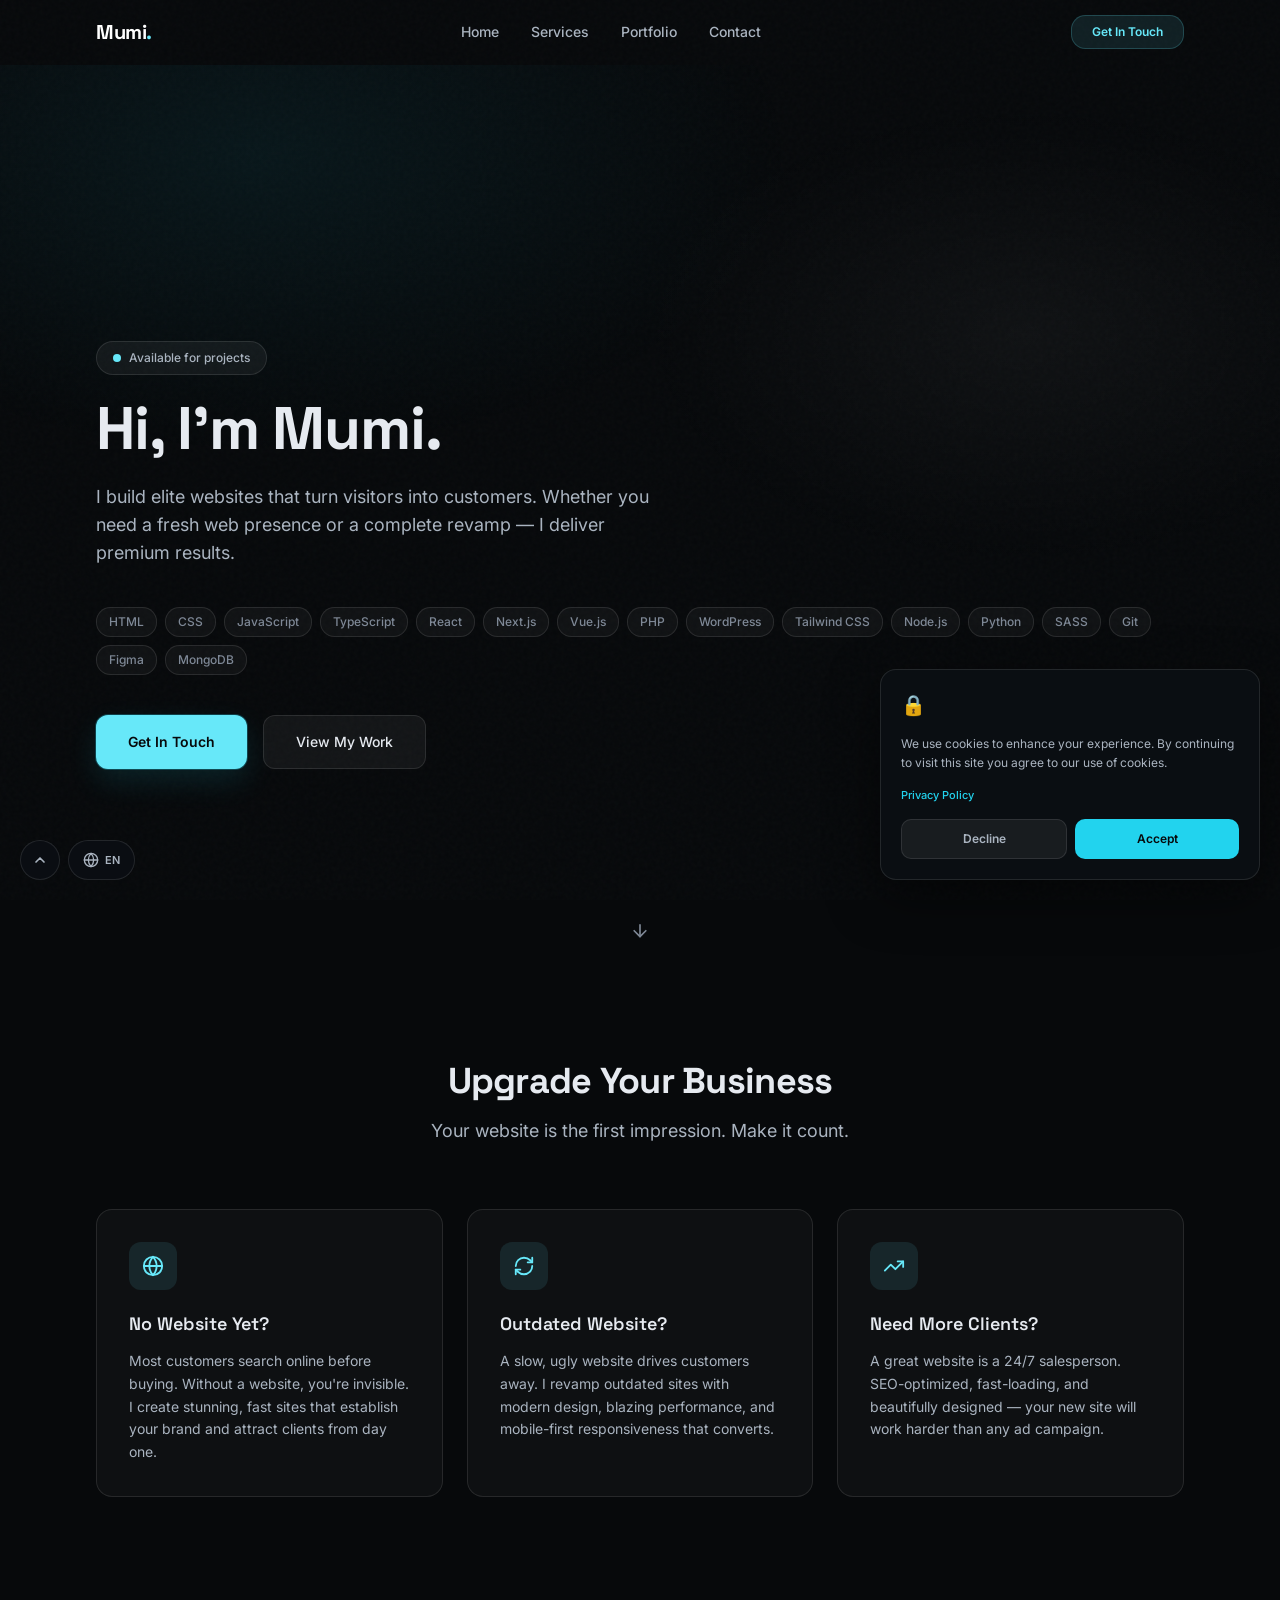
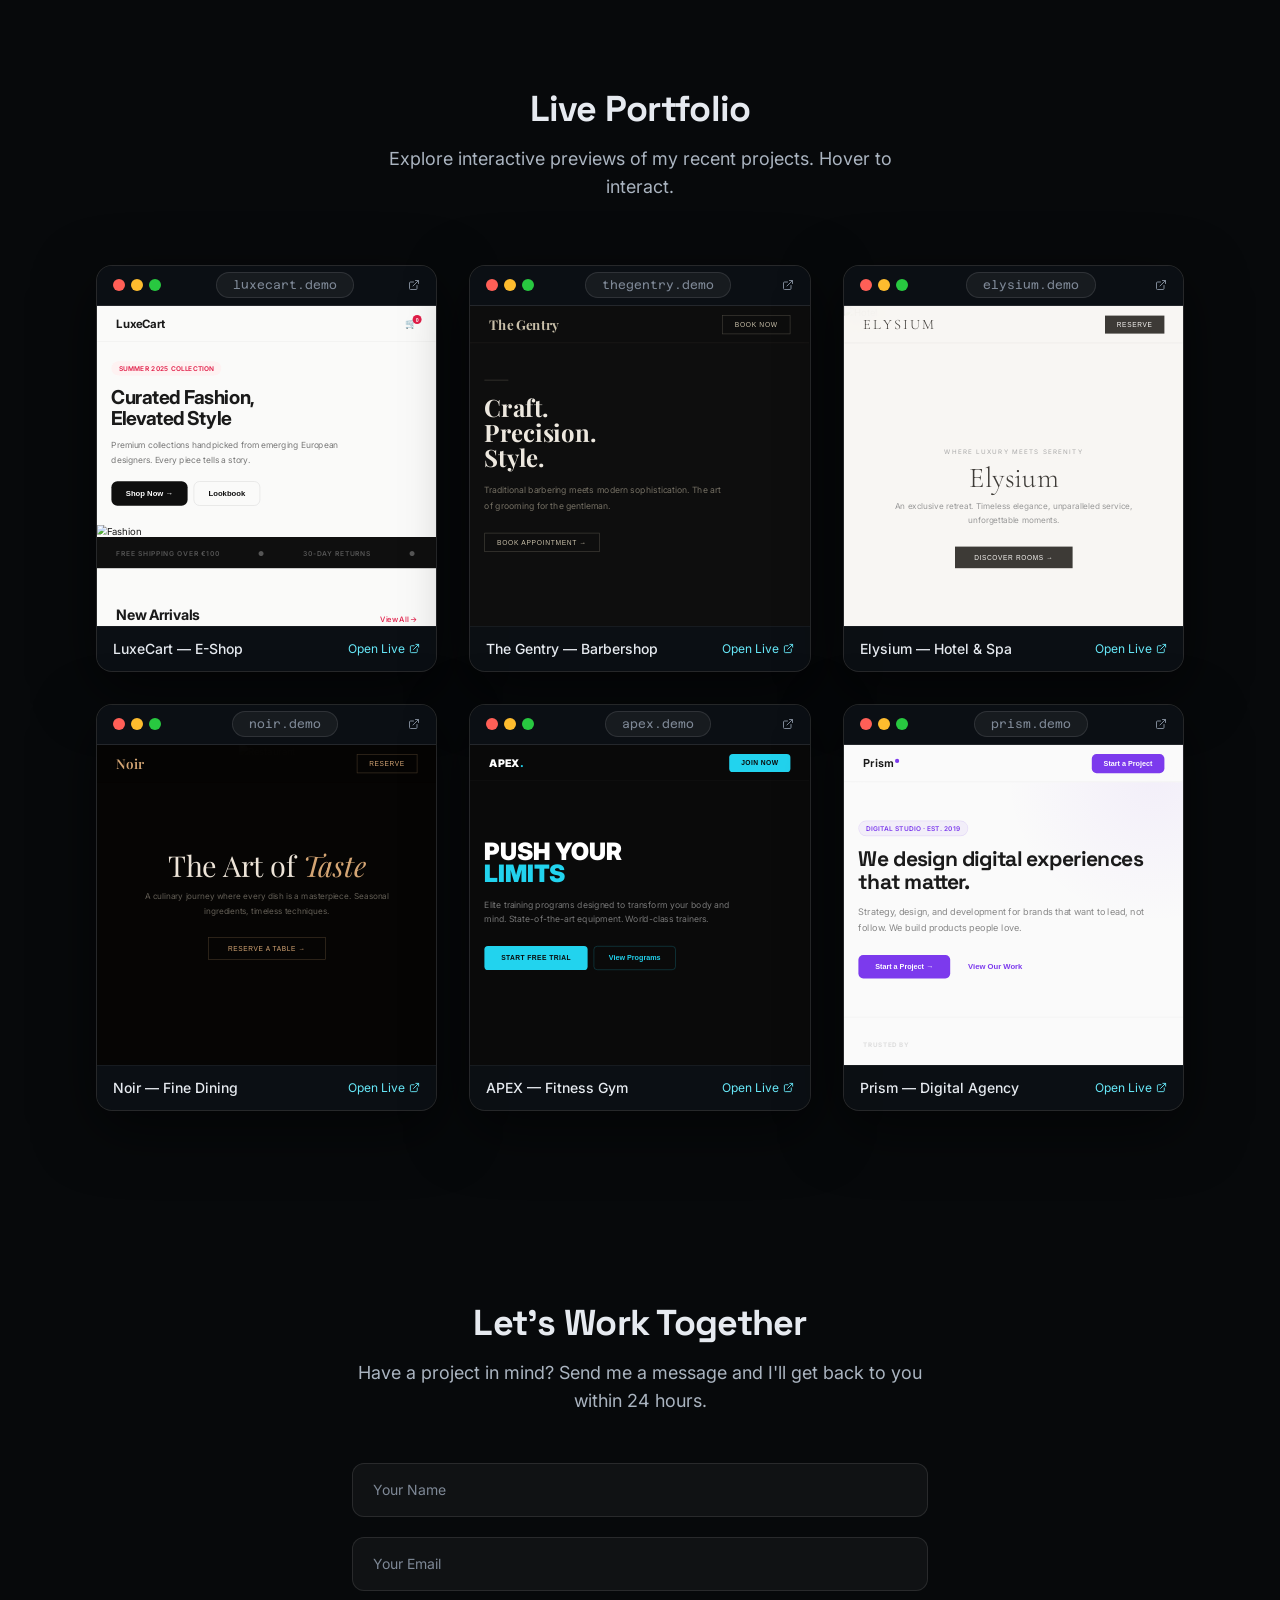
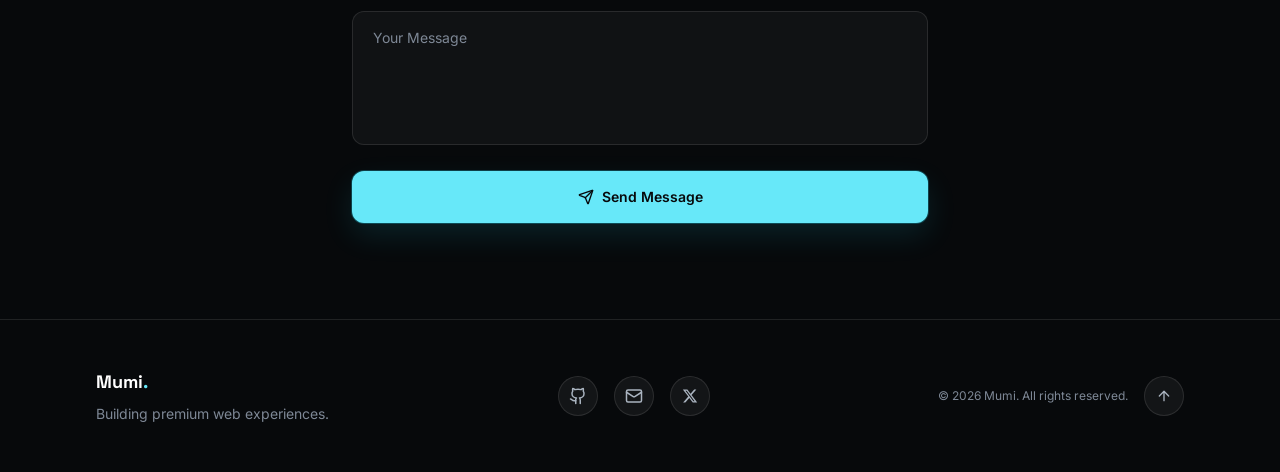
<file: index.html>
<!doctype html><html lang="en"><head>
<meta charset="utf-8"/>
<meta name="viewport" content="width=device-width,initial-scale=1"/>
<meta name="theme-color" content="#07090B"/>
<meta name="description" content="Mumi — I build elite websites that turn visitors into customers"/>
<link rel="icon" href="./favicon.ico" sizes="any"/>
<link rel="icon" type="image/png" sizes="32x32" href="./favicon-32.png"/>
<link rel="icon" type="image/png" sizes="192x192" href="./favicon-192.png"/>
<link rel="apple-touch-icon" href="./apple-touch-icon.png"/>
<link rel="preconnect" href="https://fonts.googleapis.com"/>
<link rel="preconnect" href="https://fonts.gstatic.com" crossorigin/>
<link href="https://fonts.googleapis.com/css2?family=Space+Grotesk:wght@400;500;600;700&family=Inter:wght@300;400;500;600;700&display=swap" rel="stylesheet"/>
<title>Mumi-Dev</title>
<script defer src="./static/js/main.6284e4d7.js"></script>
<link href="./static/css/main.c6ad2bcf.css" rel="stylesheet"/>
<style>
/* Loading screen */
#loader{position:fixed;inset:0;z-index:9999;background:#07090B;display:flex;flex-direction:column;align-items:center;justify-content:center;transition:opacity .5s ease,visibility .5s ease}
#loader.hide{opacity:0;visibility:hidden;pointer-events:none}
#loader .logo-text{font-family:'Space Grotesk',sans-serif;font-weight:700;font-size:2.2rem;color:#E6EAF0;letter-spacing:-.02em;opacity:0;animation:fadeUp .6s ease forwards .1s}
#loader .logo-dot{display:inline-block;width:8px;height:8px;border-radius:50%;background:#22D3EE;margin-left:1px;vertical-align:baseline;margin-bottom:2px}
#loader .bar{width:48px;height:3px;background:rgba(255,255,255,.06);border-radius:3px;margin-top:1.5rem;overflow:hidden;opacity:0;animation:fadeUp .4s ease forwards .4s}
#loader .bar-fill{width:100%;height:100%;background:#22D3EE;border-radius:3px;transform-origin:left;animation:progress 1.2s ease-in-out forwards .5s}
@keyframes fadeUp{from{opacity:0;transform:translateY(12px)}to{opacity:1;transform:translateY(0)}}
@keyframes progress{0%{transform:scaleX(0)}100%{transform:scaleX(1)}}
#root{opacity:0;transition:opacity .6s ease .1s}
#root.loaded{opacity:1}

/* Bottom toolbar — OUTSIDE React, guaranteed fixed */
#bottom-toolbar{position:fixed;bottom:20px;left:20px;z-index:9990;display:flex;gap:8px;align-items:flex-end}
.tb{height:40px;border-radius:20px;background:rgba(11,15,20,.92);border:1px solid rgba(255,255,255,.1);color:#AAB4C0;display:flex;align-items:center;justify-content:center;cursor:pointer;backdrop-filter:blur(12px);-webkit-backdrop-filter:blur(12px);transition:color .2s,border-color .2s;font-family:'Inter',sans-serif}
.tb:hover{color:#22d3ee;border-color:rgba(34,211,238,.3)}
.tb:active{transform:scale(.92)}
.tb svg{width:16px;height:16px}
#scroll-btn{width:40px}
#lang-trigger{padding:0 14px;gap:6px}
#lang-trigger .lc{font-size:11px;font-weight:600}
#lang-dd{position:absolute;bottom:calc(100% + 8px);left:0;display:none;flex-direction:column;gap:2px;padding:6px;border-radius:12px;background:rgba(11,15,20,.96);backdrop-filter:blur(20px);-webkit-backdrop-filter:blur(20px);border:1px solid rgba(255,255,255,.1);box-shadow:0 12px 40px rgba(0,0,0,.5);min-width:138px}
#lang-dd.open{display:flex}
.lo{display:flex;align-items:center;gap:10px;padding:8px 12px;border-radius:8px;border:none;background:none;color:#AAB4C0;font-family:'Inter',sans-serif;font-size:12px;font-weight:500;cursor:pointer;transition:background .15s,color .15s;text-align:left;width:100%}
.lo:hover{background:rgba(255,255,255,.05);color:#fff}
.lo.on{background:rgba(34,211,238,.1);color:#22d3ee}
.lo .cd{font-weight:700;width:22px}
.lo .ck{margin-left:auto;font-size:10px;color:#22d3ee}
/* Cookie banner */
#cookie-banner{display:none;position:fixed;bottom:20px;right:20px;z-index:9980;max-width:380px;padding:20px;border-radius:16px;background:rgba(11,15,20,.95);backdrop-filter:blur(20px);-webkit-backdrop-filter:blur(20px);border:1px solid rgba(255,255,255,.1);box-shadow:0 16px 50px rgba(0,0,0,.5);flex-direction:column;gap:14px;font-family:'Inter',sans-serif;animation:cookieIn .4s ease}
@keyframes cookieIn{from{opacity:0;transform:translateY(20px)}to{opacity:1;transform:translateY(0)}}
#cookie-banner .cookie-icon{font-size:20px;margin-bottom:2px}
#cookie-msg{font-size:12px;color:#AAB4C0;line-height:1.6}
#cookie-policy{font-size:11px;color:#22d3ee;text-decoration:none;font-weight:500;transition:color .2s}
#cookie-policy:hover{color:#67e8f9}
.cookie-btns{display:flex;gap:8px;margin-top:2px}
.cookie-btns button{flex:1;padding:10px;border-radius:10px;font-size:12px;font-weight:600;cursor:pointer;border:none;transition:background .2s,transform .1s;font-family:'Inter',sans-serif}
.cookie-btns button:active{transform:scale(.96)}
#cookie-accept{background:#22d3ee;color:#07090B}
#cookie-accept:hover{background:#67e8f9}
#cookie-decline{background:rgba(255,255,255,.06);color:#AAB4C0;border:1px solid rgba(255,255,255,.1)}
#cookie-decline:hover{background:rgba(255,255,255,.1)}
</style>
</head><body>

<div id="loader"><div class="logo-text">Mumi<span class="logo-dot"></span></div><div class="bar"><div class="bar-fill"></div></div></div>

<div id="root"></div>

<!-- Fixed bottom-left: scroll + language — OUTSIDE #root -->
<div id="bottom-toolbar">
  <button class="tb" id="scroll-btn" onclick="window.scrollTo({top:0,behavior:'smooth'})" aria-label="Scroll to top">
    <svg viewBox="0 0 24 24" fill="none" stroke="currentColor" stroke-width="2.5" stroke-linecap="round" stroke-linejoin="round"><path d="M18 15l-6-6-6 6"/></svg>
  </button>
  <div style="position:relative">
    <button class="tb" id="lang-trigger" onclick="document.getElementById('lang-dd').classList.toggle('open')" aria-label="Change language">
      <svg width="14" height="14" viewBox="0 0 24 24" fill="none" stroke="currentColor" stroke-width="2" stroke-linecap="round" stroke-linejoin="round"><circle cx="12" cy="12" r="10"/><path d="M2 12h20"/><path d="M12 2a15.3 15.3 0 014 10 15.3 15.3 0 01-4 10 15.3 15.3 0 01-4-10A15.3 15.3 0 0112 2z"/></svg>
      <span class="lc" id="lang-label">EN</span>
    </button>
    <div id="lang-dd">
      <button class="lo on" data-l="en" onclick="sw('en')"><span class="cd">EN</span>English<span class="ck">&#10003;</span></button>
      <button class="lo" data-l="sk" onclick="sw('sk')"><span class="cd">SK</span>Slovensky</button>
      <button class="lo" data-l="ru" onclick="sw('ru')"><span class="cd">RU</span>Русский</button>
      <button class="lo" data-l="de" onclick="sw('de')"><span class="cd">DE</span>Deutsch</button>
    </div>
  </div>
</div>

<!-- Cookie Consent Banner -->
<div id="cookie-banner">
  <div><span class="cookie-icon">&#128274;</span></div>
  <p id="cookie-msg">We use cookies to enhance your experience. By continuing to visit this site you agree to our use of cookies.</p>
  <a id="cookie-policy" href="https://gdpr.eu/cookies/" target="_blank" rel="noopener noreferrer">Privacy Policy</a>
  <div class="cookie-btns">
    <button id="cookie-decline" onclick="declineCookies()">Decline</button>
    <button id="cookie-accept" onclick="acceptCookies()">Accept</button>
  </div>
</div>

<script>
// Loader hide
var ld=document.getElementById('loader'),rt=document.getElementById('root');
var ob=new MutationObserver(function(){if(rt.children.length>0){rt.classList.add('loaded');setTimeout(function(){ld.classList.add('hide')},200);ob.disconnect()}});
ob.observe(rt,{childList:true});
setTimeout(function(){rt.classList.add('loaded');ld.classList.add('hide')},3000);

// Language switch
function sw(c){
  document.querySelectorAll('.lo').forEach(function(b){b.classList.toggle('on',b.dataset.l===c);var k=b.querySelector('.ck');if(k)k.remove();if(b.dataset.l===c){var s=document.createElement('span');s.className='ck';s.textContent='\u2713';b.appendChild(s)}});
  document.getElementById('lang-label').textContent=c.toUpperCase();
  document.getElementById('lang-dd').classList.remove('open');
  if(window.__i18n)window.__i18n.changeLanguage(c);
  document.dispatchEvent(new CustomEvent('langchange',{detail:c}));
}
// Close dropdown on outside click
document.addEventListener('click',function(e){if(!e.target.closest('#lang-trigger')&&!e.target.closest('#lang-dd'))document.getElementById('lang-dd').classList.remove('open')});

// Cookie consent - translations
var cookieT={
  en:{msg:'We use cookies to enhance your experience. By continuing to visit this site you agree to our use of cookies.',accept:'Accept',decline:'Decline',policy:'Privacy Policy'},
  sk:{msg:'Používame cookies na zlepšenie vášho zážitku. Pokračovaním v návšteve tejto stránky súhlasíte s používaním cookies.',accept:'Prijať',decline:'Odmietnuť',policy:'Zásady ochrany osobných údajov'},
  ru:{msg:'Мы используем файлы cookie для улучшения вашего опыта. Продолжая посещать этот сайт, вы соглашаетесь с использованием файлов cookie.',accept:'Принять',decline:'Отклонить',policy:'Политика конфиденциальности'},
  de:{msg:'Wir verwenden Cookies, um Ihr Erlebnis zu verbessern. Durch die weitere Nutzung dieser Website stimmen Sie der Verwendung von Cookies zu.',accept:'Akzeptieren',decline:'Ablehnen',policy:'Datenschutzrichtlinie'}
};
var cLang='en';
function updateCookie(){
  var t=cookieT[cLang]||cookieT.en;
  var m=document.getElementById('cookie-msg');
  var a=document.getElementById('cookie-accept');
  var d=document.getElementById('cookie-decline');
  var p=document.getElementById('cookie-policy');
  if(m)m.textContent=t.msg;
  if(a)a.textContent=t.accept;
  if(d)d.textContent=t.decline;
  if(p)p.textContent=t.policy;
}
// Listen for language changes
document.addEventListener('langchange',function(e){cLang=e.detail;updateCookie()});
// Show cookie banner if not accepted
if(!localStorage.getItem('cookie-consent')){
  document.getElementById('cookie-banner').style.display='flex';
}
// Dynamic copyright year
document.addEventListener('DOMContentLoaded',function(){setInterval(function(){document.querySelectorAll('footer span, footer p, footer div').forEach(function(el){if(el.children.length===0&&el.textContent.includes('2025')){el.textContent=el.textContent.replace('2025',new Date().getFullYear())}})},1000)});
function acceptCookies(){localStorage.setItem('cookie-consent','accepted');document.getElementById('cookie-banner').style.display='none'}
function declineCookies(){document.getElementById('cookie-banner').style.display='none'}
</script>
</body></html>
</file>
<file: static/css/main.c6ad2bcf.css>
@import url(https://fonts.googleapis.com/css2?family=Space+Grotesk:wght@400;500;600;700&family=Inter:wght@300;400;500;600;700&family=Azeret+Mono:wght@400;500&display=swap);*,:after,:before{--tw-border-spacing-x:0;--tw-border-spacing-y:0;--tw-translate-x:0;--tw-translate-y:0;--tw-rotate:0;--tw-skew-x:0;--tw-skew-y:0;--tw-scale-x:1;--tw-scale-y:1;--tw-pan-x: ;--tw-pan-y: ;--tw-pinch-zoom: ;--tw-scroll-snap-strictness:proximity;--tw-gradient-from-position: ;--tw-gradient-via-position: ;--tw-gradient-to-position: ;--tw-ordinal: ;--tw-slashed-zero: ;--tw-numeric-figure: ;--tw-numeric-spacing: ;--tw-numeric-fraction: ;--tw-ring-inset: ;--tw-ring-offset-width:0px;--tw-ring-offset-color:#fff;--tw-ring-color:#3b82f680;--tw-ring-offset-shadow:0 0 #0000;--tw-ring-shadow:0 0 #0000;--tw-shadow:0 0 #0000;--tw-shadow-colored:0 0 #0000;--tw-blur: ;--tw-brightness: ;--tw-contrast: ;--tw-grayscale: ;--tw-hue-rotate: ;--tw-invert: ;--tw-saturate: ;--tw-sepia: ;--tw-drop-shadow: ;--tw-backdrop-blur: ;--tw-backdrop-brightness: ;--tw-backdrop-contrast: ;--tw-backdrop-grayscale: ;--tw-backdrop-hue-rotate: ;--tw-backdrop-invert: ;--tw-backdrop-opacity: ;--tw-backdrop-saturate: ;--tw-backdrop-sepia: ;--tw-contain-size: ;--tw-contain-layout: ;--tw-contain-paint: ;--tw-contain-style: }::backdrop{--tw-border-spacing-x:0;--tw-border-spacing-y:0;--tw-translate-x:0;--tw-translate-y:0;--tw-rotate:0;--tw-skew-x:0;--tw-skew-y:0;--tw-scale-x:1;--tw-scale-y:1;--tw-pan-x: ;--tw-pan-y: ;--tw-pinch-zoom: ;--tw-scroll-snap-strictness:proximity;--tw-gradient-from-position: ;--tw-gradient-via-position: ;--tw-gradient-to-position: ;--tw-ordinal: ;--tw-slashed-zero: ;--tw-numeric-figure: ;--tw-numeric-spacing: ;--tw-numeric-fraction: ;--tw-ring-inset: ;--tw-ring-offset-width:0px;--tw-ring-offset-color:#fff;--tw-ring-color:#3b82f680;--tw-ring-offset-shadow:0 0 #0000;--tw-ring-shadow:0 0 #0000;--tw-shadow:0 0 #0000;--tw-shadow-colored:0 0 #0000;--tw-blur: ;--tw-brightness: ;--tw-contrast: ;--tw-grayscale: ;--tw-hue-rotate: ;--tw-invert: ;--tw-saturate: ;--tw-sepia: ;--tw-drop-shadow: ;--tw-backdrop-blur: ;--tw-backdrop-brightness: ;--tw-backdrop-contrast: ;--tw-backdrop-grayscale: ;--tw-backdrop-hue-rotate: ;--tw-backdrop-invert: ;--tw-backdrop-opacity: ;--tw-backdrop-saturate: ;--tw-backdrop-sepia: ;--tw-contain-size: ;--tw-contain-layout: ;--tw-contain-paint: ;--tw-contain-style: }/*
! tailwindcss v3.4.17 | MIT License | https://tailwindcss.com
*/*,:after,:before{border:0 solid #e5e7eb;box-sizing:border-box}:after,:before{--tw-content:""}:host,html{-webkit-text-size-adjust:100%;font-feature-settings:normal;-webkit-tap-highlight-color:transparent;font-family:ui-sans-serif,system-ui,sans-serif,Apple Color Emoji,Segoe UI Emoji,Segoe UI Symbol,Noto Color Emoji;font-variation-settings:normal;line-height:1.5;tab-size:4}body{line-height:inherit;margin:0}hr{border-top-width:1px;color:inherit;height:0}abbr:where([title]){-webkit-text-decoration:underline dotted;text-decoration:underline dotted}h1,h2,h3,h4,h5,h6{font-size:inherit;font-weight:inherit}a{color:inherit;text-decoration:inherit}b,strong{font-weight:bolder}code,kbd,pre,samp{font-feature-settings:normal;font-family:ui-monospace,SFMono-Regular,Menlo,Monaco,Consolas,Liberation Mono,Courier New,monospace;font-size:1em;font-variation-settings:normal}small{font-size:80%}sub,sup{font-size:75%;line-height:0;position:relative;vertical-align:initial}sub{bottom:-.25em}sup{top:-.5em}table{border-collapse:collapse;border-color:inherit;text-indent:0}button,input,optgroup,select,textarea{font-feature-settings:inherit;color:inherit;font-family:inherit;font-size:100%;font-variation-settings:inherit;font-weight:inherit;letter-spacing:inherit;line-height:inherit;margin:0;padding:0}button,select{text-transform:none}button,input:where([type=button]),input:where([type=reset]),input:where([type=submit]){-webkit-appearance:button;background-color:initial;background-image:none}:-moz-focusring{outline:auto}:-moz-ui-invalid{box-shadow:none}progress{vertical-align:initial}::-webkit-inner-spin-button,::-webkit-outer-spin-button{height:auto}[type=search]{-webkit-appearance:textfield;outline-offset:-2px}::-webkit-search-decoration{-webkit-appearance:none}::-webkit-file-upload-button{-webkit-appearance:button;font:inherit}summary{display:list-item}blockquote,dd,dl,figure,h1,h2,h3,h4,h5,h6,hr,p,pre{margin:0}fieldset{margin:0}fieldset,legend{padding:0}menu,ol,ul{list-style:none;margin:0;padding:0}dialog{padding:0}textarea{resize:vertical}input::placeholder,textarea::placeholder{color:#9ca3af;opacity:1}[role=button],button{cursor:pointer}:disabled{cursor:default}audio,canvas,embed,iframe,img,object,svg,video{display:block;vertical-align:middle}img,video{height:auto;max-width:100%}[hidden]:where(:not([hidden=until-found])){display:none}:root{--background:220 30% 4%;--foreground:220 20% 92%;--card:220 30% 6%;--card-foreground:220 20% 92%;--popover:220 30% 6%;--popover-foreground:220 20% 92%;--primary:188 86% 54%;--primary-foreground:220 30% 6%;--secondary:220 18% 12%;--secondary-foreground:220 20% 92%;--muted:220 18% 12%;--muted-foreground:220 10% 70%;--accent:220 18% 12%;--accent-foreground:220 20% 92%;--destructive:350 90% 65%;--destructive-foreground:220 20% 92%;--border:0 0% 100%/0.10;--input:0 0% 100%/0.10;--ring:188 86% 54%/0.55;--radius:0.9rem}*{border-color:#ffffff1a;border-color:hsl(var(--border))}body{--tw-bg-opacity:1;--tw-text-opacity:1;-webkit-font-smoothing:antialiased;-moz-osx-font-smoothing:grayscale;background-color:#07090b;background-color:rgb(7 9 11/var(--tw-bg-opacity,1));color:#e6eaf0;color:rgb(230 234 240/var(--tw-text-opacity,1));font-family:Inter,ui-sans-serif,system-ui,-apple-system,sans-serif}.container{width:100%}@media (min-width:640px){.container{max-width:640px}}@media (min-width:768px){.container{max-width:768px}}@media (min-width:1024px){.container{max-width:1024px}}@media (min-width:1280px){.container{max-width:1280px}}@media (min-width:1536px){.container{max-width:1536px}}.sr-only{clip:rect(0,0,0,0);border-width:0;height:1px;margin:-1px;overflow:hidden;padding:0;position:absolute;white-space:nowrap;width:1px}.pointer-events-none{pointer-events:none}.pointer-events-auto{pointer-events:auto}.visible{visibility:visible}.invisible{visibility:hidden}.static{position:static}.fixed{position:fixed}.absolute{position:absolute}.relative{position:relative}.inset-0{inset:0}.inset-x-0{left:0;right:0}.inset-y-0{bottom:0;top:0}.-bottom-1{bottom:-.25rem}.-bottom-12{bottom:-3rem}.-left-12{left:-3rem}.-right-12{right:-3rem}.-top-12{top:-3rem}.bottom-0{bottom:0}.bottom-8{bottom:2rem}.left-0{left:0}.left-1{left:.25rem}.left-1\/2{left:50%}.left-2{left:.5rem}.left-\[50\%\]{left:50%}.right-0{right:0}.right-1{right:.25rem}.right-2{right:.5rem}.right-4{right:1rem}.top-0{top:0}.top-1{top:.25rem}.top-1\/2{top:50%}.top-4{top:1rem}.top-\[1px\]{top:1px}.top-\[50\%\]{top:50%}.top-\[60\%\]{top:60%}.top-full{top:100%}.z-10{z-index:10}.z-40{z-index:40}.z-50{z-index:50}.z-\[100\]{z-index:100}.z-\[1\]{z-index:1}.z-\[60\]{z-index:60}.-mx-1{margin-left:-.25rem;margin-right:-.25rem}.mx-auto{margin-left:auto;margin-right:auto}.my-1{margin-bottom:.25rem;margin-top:.25rem}.-ml-4{margin-left:-1rem}.-mt-4{margin-top:-1rem}.mb-1{margin-bottom:.25rem}.mb-10{margin-bottom:2.5rem}.mb-12{margin-bottom:3rem}.mb-16{margin-bottom:4rem}.mb-2{margin-bottom:.5rem}.mb-3{margin-bottom:.75rem}.mb-4{margin-bottom:1rem}.mb-5{margin-bottom:1.25rem}.mb-6{margin-bottom:1.5rem}.ml-1{margin-left:.25rem}.ml-auto{margin-left:auto}.mr-2{margin-right:.5rem}.mt-1\.5{margin-top:.375rem}.mt-2{margin-top:.5rem}.mt-24{margin-top:6rem}.mt-4{margin-top:1rem}.mt-6{margin-top:1.5rem}.mt-auto{margin-top:auto}.block{display:block}.flex{display:flex}.inline-flex{display:inline-flex}.table{display:table}.grid{display:grid}.hidden{display:none}.aspect-square{aspect-ratio:1/1}.h-1\.5{height:.375rem}.h-10{height:2.5rem}.h-12{height:3rem}.h-16{height:4rem}.h-2{height:.5rem}.h-2\.5{height:.625rem}.h-3{height:.75rem}.h-3\.5{height:.875rem}.h-4{height:1rem}.h-5{height:1.25rem}.h-7{height:1.75rem}.h-8{height:2rem}.h-9{height:2.25rem}.h-\[1px\]{height:1px}.h-\[260px\]{height:260px}.h-\[2px\]{height:2px}.h-\[var\(--radix-navigation-menu-viewport-height\)\]{height:var(--radix-navigation-menu-viewport-height)}.h-\[var\(--radix-select-trigger-height\)\]{height:var(--radix-select-trigger-height)}.h-auto{height:auto}.h-full{height:100%}.h-px{height:1px}.max-h-\[--radix-context-menu-content-available-height\]{max-height:var(--radix-context-menu-content-available-height)}.max-h-\[--radix-select-content-available-height\]{max-height:var(--radix-select-content-available-height)}.max-h-\[300px\]{max-height:300px}.max-h-\[var\(--radix-dropdown-menu-content-available-height\)\]{max-height:var(--radix-dropdown-menu-content-available-height)}.max-h-screen{max-height:100vh}.min-h-\[60px\]{min-height:60px}.min-h-screen{min-height:100vh}.w-0{width:0}.w-10{width:2.5rem}.w-12{width:3rem}.w-2{width:.5rem}.w-2\.5{width:.625rem}.w-3{width:.75rem}.w-3\.5{width:.875rem}.w-3\/4{width:75%}.w-4{width:1rem}.w-64{width:16rem}.w-7{width:1.75rem}.w-72{width:18rem}.w-8{width:2rem}.w-9{width:2.25rem}.w-\[100px\]{width:100px}.w-\[1px\]{width:1px}.w-full{width:100%}.w-max{width:-webkit-max-content;width:max-content}.w-px{width:1px}.min-w-0{min-width:0}.min-w-10{min-width:2.5rem}.min-w-8{min-width:2rem}.min-w-9{min-width:2.25rem}.min-w-\[12rem\]{min-width:12rem}.min-w-\[8rem\]{min-width:8rem}.min-w-\[var\(--radix-select-trigger-width\)\]{min-width:var(--radix-select-trigger-width)}.max-w-6xl{max-width:72rem}.max-w-\[160px\]{max-width:160px}.max-w-lg{max-width:32rem}.max-w-max{max-width:-webkit-max-content;max-width:max-content}.max-w-xl{max-width:36rem}.flex-1{flex:1 1}.shrink-0{flex-shrink:0}.grow{flex-grow:1}.grow-0{flex-grow:0}.basis-full{flex-basis:100%}.caption-bottom{caption-side:bottom}.border-collapse{border-collapse:collapse}.origin-\[--radix-context-menu-content-transform-origin\]{transform-origin:var(--radix-context-menu-content-transform-origin)}.origin-\[--radix-dropdown-menu-content-transform-origin\]{transform-origin:var(--radix-dropdown-menu-content-transform-origin)}.origin-\[--radix-hover-card-content-transform-origin\]{transform-origin:var(--radix-hover-card-content-transform-origin)}.origin-\[--radix-menubar-content-transform-origin\]{transform-origin:var(--radix-menubar-content-transform-origin)}.origin-\[--radix-popover-content-transform-origin\]{transform-origin:var(--radix-popover-content-transform-origin)}.origin-\[--radix-select-content-transform-origin\]{transform-origin:var(--radix-select-content-transform-origin)}.origin-\[--radix-tooltip-content-transform-origin\]{transform-origin:var(--radix-tooltip-content-transform-origin)}.-translate-x-1\/2{--tw-translate-x:-50%}.-translate-x-1\/2,.-translate-y-1\/2{transform:translate(var(--tw-translate-x),var(--tw-translate-y)) rotate(var(--tw-rotate)) skewX(var(--tw-skew-x)) skewY(var(--tw-skew-y)) scaleX(var(--tw-scale-x)) scaleY(var(--tw-scale-y))}.-translate-y-1\/2{--tw-translate-y:-50%}.translate-x-\[-50\%\]{--tw-translate-x:-50%}.translate-x-\[-50\%\],.translate-y-\[-50\%\]{transform:translate(var(--tw-translate-x),var(--tw-translate-y)) rotate(var(--tw-rotate)) skewX(var(--tw-skew-x)) skewY(var(--tw-skew-y)) scaleX(var(--tw-scale-x)) scaleY(var(--tw-scale-y))}.translate-y-\[-50\%\]{--tw-translate-y:-50%}.rotate-45{--tw-rotate:45deg}.rotate-45,.rotate-90{transform:translate(var(--tw-translate-x),var(--tw-translate-y)) rotate(var(--tw-rotate)) skewX(var(--tw-skew-x)) skewY(var(--tw-skew-y)) scaleX(var(--tw-scale-x)) scaleY(var(--tw-scale-y))}.rotate-90{--tw-rotate:90deg}.transform{transform:translate(var(--tw-translate-x),var(--tw-translate-y)) rotate(var(--tw-rotate)) skewX(var(--tw-skew-x)) skewY(var(--tw-skew-y)) scaleX(var(--tw-scale-x)) scaleY(var(--tw-scale-y))}@keyframes pulse{50%{opacity:.5}}.animate-pulse{animation:pulse 2s cubic-bezier(.4,0,.6,1) infinite}@keyframes spin{to{transform:rotate(1turn)}}.animate-spin{animation:spin 1s linear infinite}.cursor-default{cursor:default}.cursor-pointer{cursor:pointer}.touch-none{touch-action:none}.select-none{-webkit-user-select:none;user-select:none}.resize-none{resize:none}.list-none{list-style-type:none}.grid-cols-1{grid-template-columns:repeat(1,minmax(0,1fr))}.flex-row{flex-direction:row}.flex-col{flex-direction:column}.flex-col-reverse{flex-direction:column-reverse}.flex-wrap{flex-wrap:wrap}.items-end{align-items:flex-end}.items-center{align-items:center}.justify-center{justify-content:center}.justify-between{justify-content:space-between}.gap-0\.5{gap:.125rem}.gap-1{gap:.25rem}.gap-1\.5{gap:.375rem}.gap-2{gap:.5rem}.gap-3{gap:.75rem}.gap-4{gap:1rem}.gap-6{gap:1.5rem}.gap-8{gap:2rem}.space-x-1>:not([hidden])~:not([hidden]){--tw-space-x-reverse:0;margin-left:calc(.25rem*(1 - var(--tw-space-x-reverse)));margin-right:calc(.25rem*var(--tw-space-x-reverse))}.space-x-2>:not([hidden])~:not([hidden]){--tw-space-x-reverse:0;margin-left:calc(.5rem*(1 - var(--tw-space-x-reverse)));margin-right:calc(.5rem*var(--tw-space-x-reverse))}.space-y-1>:not([hidden])~:not([hidden]){--tw-space-y-reverse:0;margin-bottom:calc(.25rem*var(--tw-space-y-reverse));margin-top:calc(.25rem*(1 - var(--tw-space-y-reverse)))}.space-y-1\.5>:not([hidden])~:not([hidden]){--tw-space-y-reverse:0;margin-bottom:calc(.375rem*var(--tw-space-y-reverse));margin-top:calc(.375rem*(1 - var(--tw-space-y-reverse)))}.space-y-2>:not([hidden])~:not([hidden]){--tw-space-y-reverse:0;margin-bottom:calc(.5rem*var(--tw-space-y-reverse));margin-top:calc(.5rem*(1 - var(--tw-space-y-reverse)))}.space-y-4>:not([hidden])~:not([hidden]){--tw-space-y-reverse:0;margin-bottom:calc(1rem*var(--tw-space-y-reverse));margin-top:calc(1rem*(1 - var(--tw-space-y-reverse)))}.space-y-5>:not([hidden])~:not([hidden]){--tw-space-y-reverse:0;margin-bottom:calc(1.25rem*var(--tw-space-y-reverse));margin-top:calc(1.25rem*(1 - var(--tw-space-y-reverse)))}.overflow-auto{overflow:auto}.overflow-hidden{overflow:hidden}.overflow-y-auto{overflow-y:auto}.overflow-x-hidden{overflow-x:hidden}.truncate{overflow:hidden;text-overflow:ellipsis}.truncate,.whitespace-nowrap{white-space:nowrap}.break-words{overflow-wrap:break-word}.rounded-2xl{border-radius:1rem}.rounded-\[inherit\]{border-radius:inherit}.rounded-full{border-radius:9999px}.rounded-lg{border-radius:.9rem;border-radius:var(--radius)}.rounded-md{border-radius:calc(.9rem - 2px);border-radius:calc(var(--radius) - 2px)}.rounded-sm{border-radius:calc(.9rem - 4px);border-radius:calc(var(--radius) - 4px)}.rounded-xl{border-radius:.75rem}.rounded-t-\[10px\]{border-top-left-radius:10px;border-top-right-radius:10px}.rounded-tl-sm{border-top-left-radius:calc(.9rem - 4px);border-top-left-radius:calc(var(--radius) - 4px)}.border{border-width:1px}.border-0{border-width:0}.border-2{border-width:2px}.border-y{border-top-width:1px}.border-b,.border-y{border-bottom-width:1px}.border-l{border-left-width:1px}.border-r{border-right-width:1px}.border-t{border-top-width:1px}.border-cyan-300\/20{border-color:#67e8f933}.border-cyan-300\/30{border-color:#67e8f94d}.border-cyan-300\/40{border-color:#67e8f966}.border-destructive{border-color:#f65570;border-color:hsl(var(--destructive))}.border-destructive\/50{border-color:#f6557080;border-color:hsl(var(--destructive)/.5)}.border-emerald-500\/20{border-color:#10b98133}.border-input{border-color:#ffffff1a;border-color:hsl(var(--input))}.border-primary{border-color:#25d4ef;border-color:hsl(var(--primary))}.border-primary\/50{border-color:#25d4ef80;border-color:hsl(var(--primary)/.5)}.border-red-400\/50{border-color:#f8717180}.border-transparent{border-color:#0000}.border-white\/10{border-color:#ffffff1a}.border-white\/5{border-color:#ffffff0d}.border-l-transparent{border-left-color:#0000}.border-t-cyan-300{--tw-border-opacity:1;border-top-color:#67e8f9;border-top-color:rgb(103 232 249/var(--tw-border-opacity,1))}.border-t-transparent{border-top-color:#0000}.bg-\[\#07090B\]\/80{background-color:#07090bcc}.bg-\[\#0B0F14\]{--tw-bg-opacity:1;background-color:#0b0f14;background-color:rgb(11 15 20/var(--tw-bg-opacity,1))}.bg-\[\#0B0F14\]\/80{background-color:#0b0f14cc}.bg-\[\#28C840\]{--tw-bg-opacity:1;background-color:#28c840;background-color:rgb(40 200 64/var(--tw-bg-opacity,1))}.bg-\[\#FEBC2E\]{--tw-bg-opacity:1;background-color:#febc2e;background-color:rgb(254 188 46/var(--tw-bg-opacity,1))}.bg-\[\#FF5F57\]{--tw-bg-opacity:1;background-color:#ff5f57;background-color:rgb(255 95 87/var(--tw-bg-opacity,1))}.bg-accent{background-color:#191d24;background-color:hsl(var(--accent))}.bg-background{background-color:#07090d;background-color:hsl(var(--background))}.bg-black\/80{background-color:#000c}.bg-border{background-color:#ffffff1a;background-color:hsl(var(--border))}.bg-card{background-color:#0b0e14;background-color:hsl(var(--card))}.bg-cyan-300{--tw-bg-opacity:1;background-color:#67e8f9;background-color:rgb(103 232 249/var(--tw-bg-opacity,1))}.bg-cyan-300\/10{background-color:#67e8f91a}.bg-destructive{background-color:#f65570;background-color:hsl(var(--destructive))}.bg-emerald-500\/10{background-color:#10b9811a}.bg-foreground{background-color:#e7e9ef;background-color:hsl(var(--foreground))}.bg-muted{background-color:#191d24;background-color:hsl(var(--muted))}.bg-muted\/50{background-color:#191d2480;background-color:hsl(var(--muted)/.5)}.bg-popover{background-color:#0b0e14;background-color:hsl(var(--popover))}.bg-primary{background-color:#25d4ef;background-color:hsl(var(--primary))}.bg-primary\/10{background-color:#25d4ef1a;background-color:hsl(var(--primary)/.1)}.bg-primary\/20{background-color:#25d4ef33;background-color:hsl(var(--primary)/.2)}.bg-secondary{background-color:#191d24;background-color:hsl(var(--secondary))}.bg-transparent{background-color:initial}.bg-white\/5{background-color:#ffffff0d}.bg-white\/\[0\.03\]{background-color:#ffffff08}.bg-white\/\[0\.04\]{background-color:#ffffff0a}.fill-current{fill:currentColor}.fill-primary{fill:#25d4ef;fill:hsl(var(--primary))}.p-0{padding:0}.p-1{padding:.25rem}.p-2{padding:.5rem}.p-3{padding:.75rem}.p-4{padding:1rem}.p-6{padding:1.5rem}.p-8{padding:2rem}.p-\[1px\]{padding:1px}.px-1\.5{padding-left:.375rem;padding-right:.375rem}.px-10{padding-left:2.5rem;padding-right:2.5rem}.px-2{padding-left:.5rem;padding-right:.5rem}.px-2\.5{padding-left:.625rem;padding-right:.625rem}.px-3{padding-left:.75rem;padding-right:.75rem}.px-4{padding-left:1rem;padding-right:1rem}.px-5{padding-left:1.25rem;padding-right:1.25rem}.px-8{padding-left:2rem;padding-right:2rem}.py-0\.5{padding-bottom:.125rem;padding-top:.125rem}.py-1{padding-bottom:.25rem;padding-top:.25rem}.py-1\.5{padding-bottom:.375rem;padding-top:.375rem}.py-12{padding-bottom:3rem;padding-top:3rem}.py-16{padding-bottom:4rem;padding-top:4rem}.py-2{padding-bottom:.5rem;padding-top:.5rem}.py-2\.5{padding-bottom:.625rem;padding-top:.625rem}.py-3{padding-bottom:.75rem;padding-top:.75rem}.py-3\.5{padding-bottom:.875rem;padding-top:.875rem}.py-4{padding-bottom:1rem;padding-top:1rem}.py-6{padding-bottom:1.5rem;padding-top:1.5rem}.pb-16{padding-bottom:4rem}.pb-4{padding-bottom:1rem}.pl-2{padding-left:.5rem}.pl-2\.5{padding-left:.625rem}.pl-4{padding-left:1rem}.pl-8{padding-left:2rem}.pr-2{padding-right:.5rem}.pr-2\.5{padding-right:.625rem}.pr-6{padding-right:1.5rem}.pr-8{padding-right:2rem}.pt-0{padding-top:0}.pt-1{padding-top:.25rem}.pt-28{padding-top:7rem}.pt-4{padding-top:1rem}.text-left{text-align:left}.text-center{text-align:center}.align-middle{vertical-align:middle}.font-mono{font-family:ui-monospace,SFMono-Regular,Menlo,Monaco,Consolas,Liberation Mono,Courier New,monospace}.text-2xl{font-size:1.5rem;line-height:2rem}.text-3xl{font-size:1.875rem;line-height:2.25rem}.text-4xl{font-size:2.25rem;line-height:2.5rem}.text-\[0\.8rem\]{font-size:.8rem}.text-\[10px\]{font-size:10px}.text-base{font-size:1rem;line-height:1.5rem}.text-lg{font-size:1.125rem;line-height:1.75rem}.text-sm{font-size:.875rem;line-height:1.25rem}.text-xl{font-size:1.25rem;line-height:1.75rem}.text-xs{font-size:.75rem;line-height:1rem}.font-bold{font-weight:700}.font-medium{font-weight:500}.font-normal{font-weight:400}.font-semibold{font-weight:600}.leading-\[1\.05\]{line-height:1.05}.leading-none{line-height:1}.leading-relaxed{line-height:1.625}.tracking-\[-0\.02em\]{letter-spacing:-.02em}.tracking-tight{letter-spacing:-.025em}.tracking-widest{letter-spacing:.1em}.text-\[\#07090B\]{--tw-text-opacity:1;color:#07090b;color:rgb(7 9 11/var(--tw-text-opacity,1))}.text-\[\#7E8896\]{--tw-text-opacity:1;color:#7e8896;color:rgb(126 136 150/var(--tw-text-opacity,1))}.text-\[\#AAB4C0\]{--tw-text-opacity:1;color:#aab4c0;color:rgb(170 180 192/var(--tw-text-opacity,1))}.text-\[\#E6EAF0\]{--tw-text-opacity:1;color:#e6eaf0;color:rgb(230 234 240/var(--tw-text-opacity,1))}.text-accent-foreground{color:#e7e9ef;color:hsl(var(--accent-foreground))}.text-card-foreground{color:#e7e9ef;color:hsl(var(--card-foreground))}.text-current{color:currentColor}.text-cyan-300{--tw-text-opacity:1;color:#67e8f9;color:rgb(103 232 249/var(--tw-text-opacity,1))}.text-destructive{color:#f65570;color:hsl(var(--destructive))}.text-destructive-foreground{color:#e7e9ef;color:hsl(var(--destructive-foreground))}.text-emerald-400{--tw-text-opacity:1;color:#34d399;color:rgb(52 211 153/var(--tw-text-opacity,1))}.text-foreground{color:#e7e9ef;color:hsl(var(--foreground))}.text-foreground\/50{color:#e7e9ef80;color:hsl(var(--foreground)/.5)}.text-muted-foreground{color:#abb0ba;color:hsl(var(--muted-foreground))}.text-popover-foreground{color:#e7e9ef;color:hsl(var(--popover-foreground))}.text-primary{color:#25d4ef;color:hsl(var(--primary))}.text-primary-foreground{color:#0b0e14;color:hsl(var(--primary-foreground))}.text-red-400{--tw-text-opacity:1;color:#f87171;color:rgb(248 113 113/var(--tw-text-opacity,1))}.text-secondary-foreground{color:#e7e9ef;color:hsl(var(--secondary-foreground))}.text-white{--tw-text-opacity:1;color:#fff;color:rgb(255 255 255/var(--tw-text-opacity,1))}.underline-offset-4{text-underline-offset:4px}.opacity-0{opacity:0}.opacity-50{opacity:.5}.opacity-60{opacity:.6}.opacity-70{opacity:.7}.opacity-90{opacity:.9}.shadow{--tw-shadow:0 1px 3px 0 #0000001a,0 1px 2px -1px #0000001a;--tw-shadow-colored:0 1px 3px 0 var(--tw-shadow-color),0 1px 2px -1px var(--tw-shadow-color)}.shadow,.shadow-\[0_0_0_1px_rgba\(34\2c 211\2c 238\2c 0\.25\)\2c 0_12px_30px_rgba\(34\2c 211\2c 238\2c 0\.12\)\]{box-shadow:0 0 #0000,0 0 #0000,var(--tw-shadow);box-shadow:var(--tw-ring-offset-shadow,0 0 #0000),var(--tw-ring-shadow,0 0 #0000),var(--tw-shadow)}.shadow-\[0_0_0_1px_rgba\(34\2c 211\2c 238\2c 0\.25\)\2c 0_12px_30px_rgba\(34\2c 211\2c 238\2c 0\.12\)\]{--tw-shadow:0 0 0 1px #22d3ee40,0 12px 30px #22d3ee1f;--tw-shadow-colored:0 0 0 1px var(--tw-shadow-color),0 12px 30px var(--tw-shadow-color)}.shadow-\[0_10px_30px_rgba\(0\2c 0\2c 0\2c 0\.35\)\]{--tw-shadow:0 10px 30px #00000059;--tw-shadow-colored:0 10px 30px var(--tw-shadow-color);box-shadow:0 0 #0000,0 0 #0000,var(--tw-shadow);box-shadow:var(--tw-ring-offset-shadow,0 0 #0000),var(--tw-ring-shadow,0 0 #0000),var(--tw-shadow)}.shadow-\[0_18px_60px_rgba\(0\2c 0\2c 0\2c 0\.55\)\2c 0_0_0_1px_rgba\(34\2c 211\2c 238\2c 0\.25\)\2c 0_12px_30px_rgba\(34\2c 211\2c 238\2c 0\.08\)\]{--tw-shadow:0 18px 60px #0000008c,0 0 0 1px #22d3ee40,0 12px 30px #22d3ee14;--tw-shadow-colored:0 18px 60px var(--tw-shadow-color),0 0 0 1px var(--tw-shadow-color),0 12px 30px var(--tw-shadow-color);box-shadow:0 0 #0000,0 0 #0000,var(--tw-shadow);box-shadow:var(--tw-ring-offset-shadow,0 0 #0000),var(--tw-ring-shadow,0 0 #0000),var(--tw-shadow)}.shadow-\[0_18px_60px_rgba\(0\2c 0\2c 0\2c 0\.55\)\]{--tw-shadow:0 18px 60px #0000008c;--tw-shadow-colored:0 18px 60px var(--tw-shadow-color)}.shadow-\[0_18px_60px_rgba\(0\2c 0\2c 0\2c 0\.55\)\],.shadow-lg{box-shadow:0 0 #0000,0 0 #0000,var(--tw-shadow);box-shadow:var(--tw-ring-offset-shadow,0 0 #0000),var(--tw-ring-shadow,0 0 #0000),var(--tw-shadow)}.shadow-lg{--tw-shadow:0 10px 15px -3px #0000001a,0 4px 6px -4px #0000001a;--tw-shadow-colored:0 10px 15px -3px var(--tw-shadow-color),0 4px 6px -4px var(--tw-shadow-color)}.shadow-md{--tw-shadow:0 4px 6px -1px #0000001a,0 2px 4px -2px #0000001a;--tw-shadow-colored:0 4px 6px -1px var(--tw-shadow-color),0 2px 4px -2px var(--tw-shadow-color)}.shadow-md,.shadow-sm{box-shadow:0 0 #0000,0 0 #0000,var(--tw-shadow);box-shadow:var(--tw-ring-offset-shadow,0 0 #0000),var(--tw-ring-shadow,0 0 #0000),var(--tw-shadow)}.shadow-sm{--tw-shadow:0 1px 2px 0 #0000000d;--tw-shadow-colored:0 1px 2px 0 var(--tw-shadow-color)}.outline-none{outline:2px solid #0000;outline-offset:2px}.outline{outline-style:solid}.ring-0{--tw-ring-offset-shadow:var(--tw-ring-inset) 0 0 0 var(--tw-ring-offset-width) var(--tw-ring-offset-color);--tw-ring-shadow:var(--tw-ring-inset) 0 0 0 calc(var(--tw-ring-offset-width)) var(--tw-ring-color)}.ring-0,.ring-1{box-shadow:var(--tw-ring-offset-shadow),var(--tw-ring-shadow),0 0 #0000;box-shadow:var(--tw-ring-offset-shadow),var(--tw-ring-shadow),var(--tw-shadow,0 0 #0000)}.ring-1{--tw-ring-offset-shadow:var(--tw-ring-inset) 0 0 0 var(--tw-ring-offset-width) var(--tw-ring-offset-color);--tw-ring-shadow:var(--tw-ring-inset) 0 0 0 calc(1px + var(--tw-ring-offset-width)) var(--tw-ring-color)}.ring-ring{--tw-ring-color:hsl(var(--ring))}.ring-offset-background{--tw-ring-offset-color:hsl(var(--background))}.filter{filter:var(--tw-blur) var(--tw-brightness) var(--tw-contrast) var(--tw-grayscale) var(--tw-hue-rotate) var(--tw-invert) var(--tw-saturate) var(--tw-sepia) var(--tw-drop-shadow)}.backdrop-blur-2xl{--tw-backdrop-blur:blur(40px)}.backdrop-blur-2xl,.backdrop-blur-xl{-webkit-backdrop-filter:var(--tw-backdrop-blur) var(--tw-backdrop-brightness) var(--tw-backdrop-contrast) var(--tw-backdrop-grayscale) var(--tw-backdrop-hue-rotate) var(--tw-backdrop-invert) var(--tw-backdrop-opacity) var(--tw-backdrop-saturate) var(--tw-backdrop-sepia);backdrop-filter:var(--tw-backdrop-blur) var(--tw-backdrop-brightness) var(--tw-backdrop-contrast) var(--tw-backdrop-grayscale) var(--tw-backdrop-hue-rotate) var(--tw-backdrop-invert) var(--tw-backdrop-opacity) var(--tw-backdrop-saturate) var(--tw-backdrop-sepia)}.backdrop-blur-xl{--tw-backdrop-blur:blur(24px)}.transition{transition-duration:.15s;transition-property:color,background-color,border-color,fill,stroke,opacity,box-shadow,transform,filter,-webkit-text-decoration-color,-webkit-backdrop-filter;transition-property:color,background-color,border-color,text-decoration-color,fill,stroke,opacity,box-shadow,transform,filter,backdrop-filter;transition-property:color,background-color,border-color,text-decoration-color,fill,stroke,opacity,box-shadow,transform,filter,backdrop-filter,-webkit-text-decoration-color,-webkit-backdrop-filter;transition-timing-function:cubic-bezier(.4,0,.2,1)}.transition-\[background-color\2c border-color\2c backdrop-filter\]{transition-duration:.15s;transition-property:background-color,border-color,-webkit-backdrop-filter;transition-property:background-color,border-color,backdrop-filter;transition-property:background-color,border-color,backdrop-filter,-webkit-backdrop-filter;transition-timing-function:cubic-bezier(.4,0,.2,1)}.transition-\[background-color\2c border-color\2c transform\]{transition-duration:.15s;transition-property:background-color,border-color,transform;transition-timing-function:cubic-bezier(.4,0,.2,1)}.transition-\[background-color\2c border-color\]{transition-duration:.15s;transition-property:background-color,border-color;transition-timing-function:cubic-bezier(.4,0,.2,1)}.transition-\[background-color\2c box-shadow\2c transform\]{transition-duration:.15s;transition-property:background-color,box-shadow,transform;transition-timing-function:cubic-bezier(.4,0,.2,1)}.transition-\[background-color\2c box-shadow\]{transition-duration:.15s;transition-property:background-color,box-shadow;transition-timing-function:cubic-bezier(.4,0,.2,1)}.transition-\[border-color\2c background-color\]{transition-duration:.15s;transition-property:border-color,background-color;transition-timing-function:cubic-bezier(.4,0,.2,1)}.transition-\[border-color\2c box-shadow\]{transition-duration:.15s;transition-property:border-color,box-shadow;transition-timing-function:cubic-bezier(.4,0,.2,1)}.transition-\[color\2c border-color\2c background-color\]{transition-duration:.15s;transition-property:color,border-color,background-color;transition-timing-function:cubic-bezier(.4,0,.2,1)}.transition-\[color\2c border-color\]{transition-duration:.15s;transition-property:color,border-color;transition-timing-function:cubic-bezier(.4,0,.2,1)}.transition-\[opacity\2c filter\2c box-shadow\2c border-color\]{transition-duration:.15s;transition-property:opacity,filter,box-shadow,border-color;transition-timing-function:cubic-bezier(.4,0,.2,1)}.transition-\[width\]{transition-duration:.15s;transition-property:width;transition-timing-function:cubic-bezier(.4,0,.2,1)}.transition-all{transition-duration:.15s;transition-property:all;transition-timing-function:cubic-bezier(.4,0,.2,1)}.transition-colors{transition-duration:.15s;transition-property:color,background-color,border-color,fill,stroke,-webkit-text-decoration-color;transition-property:color,background-color,border-color,text-decoration-color,fill,stroke;transition-property:color,background-color,border-color,text-decoration-color,fill,stroke,-webkit-text-decoration-color;transition-timing-function:cubic-bezier(.4,0,.2,1)}.transition-opacity{transition-duration:.15s;transition-property:opacity;transition-timing-function:cubic-bezier(.4,0,.2,1)}.transition-transform{transition-duration:.15s;transition-property:transform;transition-timing-function:cubic-bezier(.4,0,.2,1)}.duration-1000{transition-duration:1s}.duration-200{transition-duration:.2s}.duration-300{transition-duration:.3s}.ease-in-out{transition-timing-function:cubic-bezier(.4,0,.2,1)}.ease-out{transition-timing-function:cubic-bezier(0,0,.2,1)}@keyframes enter{0%{opacity:1;opacity:var(--tw-enter-opacity,1);transform:translateZ(0) scaleX(1) rotate(0);transform:translate3d(var(--tw-enter-translate-x,0),var(--tw-enter-translate-y,0),0) scale3d(var(--tw-enter-scale,1),var(--tw-enter-scale,1),var(--tw-enter-scale,1)) rotate(var(--tw-enter-rotate,0))}}@keyframes exit{to{opacity:1;opacity:var(--tw-exit-opacity,1);transform:translateZ(0) scaleX(1) rotate(0);transform:translate3d(var(--tw-exit-translate-x,0),var(--tw-exit-translate-y,0),0) scale3d(var(--tw-exit-scale,1),var(--tw-exit-scale,1),var(--tw-exit-scale,1)) rotate(var(--tw-exit-rotate,0))}}.animate-in{--tw-enter-opacity:initial;--tw-enter-scale:initial;--tw-enter-rotate:initial;--tw-enter-translate-x:initial;--tw-enter-translate-y:initial;animation-duration:.15s;animation-name:enter}.fade-in-0{--tw-enter-opacity:0}.zoom-in-95{--tw-enter-scale:.95}.duration-1000{animation-duration:1s}.duration-200{animation-duration:.2s}.duration-300{animation-duration:.3s}.ease-in-out{animation-timing-function:cubic-bezier(.4,0,.2,1)}.ease-out{animation-timing-function:cubic-bezier(0,0,.2,1)}.running{animation-play-state:running}.file\:border-0::-webkit-file-upload-button{border-width:0}.file\:border-0::file-selector-button{border-width:0}.file\:bg-transparent::-webkit-file-upload-button{background-color:initial}.file\:bg-transparent::file-selector-button{background-color:initial}.file\:text-sm::-webkit-file-upload-button{font-size:.875rem;line-height:1.25rem}.file\:text-sm::file-selector-button{font-size:.875rem;line-height:1.25rem}.file\:font-medium::-webkit-file-upload-button{font-weight:500}.file\:font-medium::file-selector-button{font-weight:500}.file\:text-foreground::-webkit-file-upload-button{color:#e7e9ef;color:hsl(var(--foreground))}.file\:text-foreground::file-selector-button{color:#e7e9ef;color:hsl(var(--foreground))}.placeholder\:text-\[\#7E8896\]::placeholder{--tw-text-opacity:1;color:#7e8896;color:rgb(126 136 150/var(--tw-text-opacity,1))}.placeholder\:text-muted-foreground::placeholder{color:#abb0ba;color:hsl(var(--muted-foreground))}.after\:absolute:after{content:var(--tw-content);position:absolute}.after\:inset-y-0:after{bottom:0;content:var(--tw-content);top:0}.after\:left-1\/2:after{content:var(--tw-content);left:50%}.after\:w-1:after{content:var(--tw-content);width:.25rem}.after\:-translate-x-1\/2:after{--tw-translate-x:-50%;content:var(--tw-content);transform:translate(var(--tw-translate-x),var(--tw-translate-y)) rotate(var(--tw-rotate)) skewX(var(--tw-skew-x)) skewY(var(--tw-skew-y)) scaleX(var(--tw-scale-x)) scaleY(var(--tw-scale-y))}.first\:rounded-l-md:first-child{border-bottom-left-radius:calc(.9rem - 2px);border-bottom-left-radius:calc(var(--radius) - 2px);border-top-left-radius:calc(.9rem - 2px);border-top-left-radius:calc(var(--radius) - 2px)}.first\:border-l:first-child{border-left-width:1px}.last\:rounded-r-md:last-child{border-bottom-right-radius:calc(.9rem - 2px);border-bottom-right-radius:calc(var(--radius) - 2px);border-top-right-radius:calc(.9rem - 2px);border-top-right-radius:calc(var(--radius) - 2px)}.focus-within\:relative:focus-within{position:relative}.focus-within\:z-20:focus-within{z-index:20}.hover\:-translate-y-0\.5:hover{--tw-translate-y:-0.125rem;transform:translate(var(--tw-translate-x),var(--tw-translate-y)) rotate(var(--tw-rotate)) skewX(var(--tw-skew-x)) skewY(var(--tw-skew-y)) scaleX(var(--tw-scale-x)) scaleY(var(--tw-scale-y))}.hover\:border-cyan-300\/20:hover{border-color:#67e8f933}.hover\:border-cyan-300\/30:hover{border-color:#67e8f94d}.hover\:border-white\/20:hover{border-color:#fff3}.hover\:bg-accent:hover{background-color:#191d24;background-color:hsl(var(--accent))}.hover\:bg-cyan-200:hover{--tw-bg-opacity:1;background-color:#a5f3fc;background-color:rgb(165 243 252/var(--tw-bg-opacity,1))}.hover\:bg-cyan-300\/15:hover{background-color:#67e8f926}.hover\:bg-cyan-300\/5:hover{background-color:#67e8f90d}.hover\:bg-destructive\/80:hover{background-color:#f65570cc;background-color:hsl(var(--destructive)/.8)}.hover\:bg-destructive\/90:hover{background-color:#f65570e6;background-color:hsl(var(--destructive)/.9)}.hover\:bg-muted:hover{background-color:#191d24;background-color:hsl(var(--muted))}.hover\:bg-muted\/50:hover{background-color:#191d2480;background-color:hsl(var(--muted)/.5)}.hover\:bg-primary:hover{background-color:#25d4ef;background-color:hsl(var(--primary))}.hover\:bg-primary\/80:hover{background-color:#25d4efcc;background-color:hsl(var(--primary)/.8)}.hover\:bg-primary\/90:hover{background-color:#25d4efe6;background-color:hsl(var(--primary)/.9)}.hover\:bg-secondary:hover{background-color:#191d24;background-color:hsl(var(--secondary))}.hover\:bg-secondary\/80:hover{background-color:#191d24cc;background-color:hsl(var(--secondary)/.8)}.hover\:bg-white\/\[0\.05\]:hover{background-color:#ffffff0d}.hover\:text-accent-foreground:hover{color:#e7e9ef;color:hsl(var(--accent-foreground))}.hover\:text-cyan-200:hover{--tw-text-opacity:1;color:#a5f3fc;color:rgb(165 243 252/var(--tw-text-opacity,1))}.hover\:text-cyan-300:hover{--tw-text-opacity:1;color:#67e8f9;color:rgb(103 232 249/var(--tw-text-opacity,1))}.hover\:text-foreground:hover{color:#e7e9ef;color:hsl(var(--foreground))}.hover\:text-muted-foreground:hover{color:#abb0ba;color:hsl(var(--muted-foreground))}.hover\:text-primary-foreground:hover{color:#0b0e14;color:hsl(var(--primary-foreground))}.hover\:text-white:hover{--tw-text-opacity:1;color:#fff;color:rgb(255 255 255/var(--tw-text-opacity,1))}.hover\:underline:hover{-webkit-text-decoration-line:underline;text-decoration-line:underline}.hover\:opacity-100:hover{opacity:1}.hover\:shadow-\[0_0_0_1px_rgba\(34\2c 211\2c 238\2c 0\.35\)\2c 0_18px_40px_rgba\(34\2c 211\2c 238\2c 0\.16\)\]:hover{--tw-shadow:0 0 0 1px #22d3ee59,0 18px 40px #22d3ee29;--tw-shadow-colored:0 0 0 1px var(--tw-shadow-color),0 18px 40px var(--tw-shadow-color);box-shadow:0 0 #0000,0 0 #0000,var(--tw-shadow);box-shadow:var(--tw-ring-offset-shadow,0 0 #0000),var(--tw-ring-shadow,0 0 #0000),var(--tw-shadow)}.focus\:border-transparent:focus{border-color:#0000}.focus\:bg-accent:focus{background-color:#191d24;background-color:hsl(var(--accent))}.focus\:bg-primary:focus{background-color:#25d4ef;background-color:hsl(var(--primary))}.focus\:text-accent-foreground:focus{color:#e7e9ef;color:hsl(var(--accent-foreground))}.focus\:text-primary-foreground:focus{color:#0b0e14;color:hsl(var(--primary-foreground))}.focus\:opacity-100:focus{opacity:1}.focus\:outline-none:focus{outline:2px solid #0000;outline-offset:2px}.focus\:ring-1:focus{--tw-ring-offset-shadow:var(--tw-ring-inset) 0 0 0 var(--tw-ring-offset-width) var(--tw-ring-offset-color);--tw-ring-shadow:var(--tw-ring-inset) 0 0 0 calc(1px + var(--tw-ring-offset-width)) var(--tw-ring-color)}.focus\:ring-1:focus,.focus\:ring-2:focus{box-shadow:var(--tw-ring-offset-shadow),var(--tw-ring-shadow),0 0 #0000;box-shadow:var(--tw-ring-offset-shadow),var(--tw-ring-shadow),var(--tw-shadow,0 0 #0000)}.focus\:ring-2:focus{--tw-ring-offset-shadow:var(--tw-ring-inset) 0 0 0 var(--tw-ring-offset-width) var(--tw-ring-offset-color);--tw-ring-shadow:var(--tw-ring-inset) 0 0 0 calc(2px + var(--tw-ring-offset-width)) var(--tw-ring-color)}.focus\:ring-cyan-300\/40:focus{--tw-ring-color:#67e8f966}.focus\:ring-ring:focus{--tw-ring-color:hsl(var(--ring))}.focus\:ring-offset-2:focus{--tw-ring-offset-width:2px}.focus-visible\:outline-none:focus-visible{outline:2px solid #0000;outline-offset:2px}.focus-visible\:ring-1:focus-visible{--tw-ring-offset-shadow:var(--tw-ring-inset) 0 0 0 var(--tw-ring-offset-width) var(--tw-ring-offset-color);--tw-ring-shadow:var(--tw-ring-inset) 0 0 0 calc(1px + var(--tw-ring-offset-width)) var(--tw-ring-color);box-shadow:var(--tw-ring-offset-shadow),var(--tw-ring-shadow),0 0 #0000;box-shadow:var(--tw-ring-offset-shadow),var(--tw-ring-shadow),var(--tw-shadow,0 0 #0000)}.focus-visible\:ring-2:focus-visible{--tw-ring-offset-shadow:var(--tw-ring-inset) 0 0 0 var(--tw-ring-offset-width) var(--tw-ring-offset-color);--tw-ring-shadow:var(--tw-ring-inset) 0 0 0 calc(2px + var(--tw-ring-offset-width)) var(--tw-ring-color);box-shadow:var(--tw-ring-offset-shadow),var(--tw-ring-shadow),0 0 #0000;box-shadow:var(--tw-ring-offset-shadow),var(--tw-ring-shadow),var(--tw-shadow,0 0 #0000)}.focus-visible\:ring-ring:focus-visible{--tw-ring-color:hsl(var(--ring))}.focus-visible\:ring-offset-1:focus-visible{--tw-ring-offset-width:1px}.focus-visible\:ring-offset-2:focus-visible{--tw-ring-offset-width:2px}.focus-visible\:ring-offset-background:focus-visible{--tw-ring-offset-color:hsl(var(--background))}.disabled\:pointer-events-none:disabled{pointer-events:none}.disabled\:cursor-not-allowed:disabled{cursor:not-allowed}.disabled\:opacity-50:disabled{opacity:.5}.group:hover .group-hover\:w-full{width:100%}.group:hover .group-hover\:opacity-100{opacity:1}.group.destructive .group-\[\.destructive\]\:border-muted\/40{border-color:#191d2466;border-color:hsl(var(--muted)/.4)}.group.toaster .group-\[\.toaster\]\:border-border{border-color:#ffffff1a;border-color:hsl(var(--border))}.group.toast .group-\[\.toast\]\:bg-muted{background-color:#191d24;background-color:hsl(var(--muted))}.group.toast .group-\[\.toast\]\:bg-primary{background-color:#25d4ef;background-color:hsl(var(--primary))}.group.toaster .group-\[\.toaster\]\:bg-background{background-color:#07090d;background-color:hsl(var(--background))}.group.destructive .group-\[\.destructive\]\:text-red-300{--tw-text-opacity:1;color:#fca5a5;color:rgb(252 165 165/var(--tw-text-opacity,1))}.group.toast .group-\[\.toast\]\:text-muted-foreground{color:#abb0ba;color:hsl(var(--muted-foreground))}.group.toast .group-\[\.toast\]\:text-primary-foreground{color:#0b0e14;color:hsl(var(--primary-foreground))}.group.toaster .group-\[\.toaster\]\:text-foreground{color:#e7e9ef;color:hsl(var(--foreground))}.group.toaster .group-\[\.toaster\]\:shadow-lg{--tw-shadow:0 10px 15px -3px #0000001a,0 4px 6px -4px #0000001a;--tw-shadow-colored:0 10px 15px -3px var(--tw-shadow-color),0 4px 6px -4px var(--tw-shadow-color);box-shadow:0 0 #0000,0 0 #0000,var(--tw-shadow);box-shadow:var(--tw-ring-offset-shadow,0 0 #0000),var(--tw-ring-shadow,0 0 #0000),var(--tw-shadow)}.group.destructive .group-\[\.destructive\]\:hover\:border-destructive\/30:hover{border-color:#f655704d;border-color:hsl(var(--destructive)/.3)}.group.destructive .group-\[\.destructive\]\:hover\:bg-destructive:hover{background-color:#f65570;background-color:hsl(var(--destructive))}.group.destructive .group-\[\.destructive\]\:hover\:text-destructive-foreground:hover{color:#e7e9ef;color:hsl(var(--destructive-foreground))}.group.destructive .group-\[\.destructive\]\:hover\:text-red-50:hover{--tw-text-opacity:1;color:#fef2f2;color:rgb(254 242 242/var(--tw-text-opacity,1))}.group.destructive .group-\[\.destructive\]\:focus\:ring-destructive:focus{--tw-ring-color:hsl(var(--destructive))}.group.destructive .group-\[\.destructive\]\:focus\:ring-red-400:focus{--tw-ring-opacity:1;--tw-ring-color:rgb(248 113 113/var(--tw-ring-opacity,1))}.group.destructive .group-\[\.destructive\]\:focus\:ring-offset-red-600:focus{--tw-ring-offset-color:#dc2626}.peer:disabled~.peer-disabled\:cursor-not-allowed{cursor:not-allowed}.peer:disabled~.peer-disabled\:opacity-70{opacity:.7}.has-\[\:disabled\]\:opacity-50:has(:disabled){opacity:.5}.aria-selected\:bg-accent[aria-selected=true]{background-color:#191d24;background-color:hsl(var(--accent))}.aria-selected\:bg-accent\/50[aria-selected=true]{background-color:#191d2480;background-color:hsl(var(--accent)/.5)}.aria-selected\:text-accent-foreground[aria-selected=true]{color:#e7e9ef;color:hsl(var(--accent-foreground))}.aria-selected\:text-muted-foreground[aria-selected=true]{color:#abb0ba;color:hsl(var(--muted-foreground))}.aria-selected\:opacity-100[aria-selected=true]{opacity:1}.data-\[disabled\=true\]\:pointer-events-none[data-disabled=true],.data-\[disabled\]\:pointer-events-none[data-disabled]{pointer-events:none}.data-\[panel-group-direction\=vertical\]\:h-px[data-panel-group-direction=vertical]{height:1px}.data-\[panel-group-direction\=vertical\]\:w-full[data-panel-group-direction=vertical]{width:100%}.data-\[side\=bottom\]\:translate-y-1[data-side=bottom]{--tw-translate-y:0.25rem}.data-\[side\=bottom\]\:translate-y-1[data-side=bottom],.data-\[side\=left\]\:-translate-x-1[data-side=left]{transform:translate(var(--tw-translate-x),var(--tw-translate-y)) rotate(var(--tw-rotate)) skewX(var(--tw-skew-x)) skewY(var(--tw-skew-y)) scaleX(var(--tw-scale-x)) scaleY(var(--tw-scale-y))}.data-\[side\=left\]\:-translate-x-1[data-side=left]{--tw-translate-x:-0.25rem}.data-\[side\=right\]\:translate-x-1[data-side=right]{--tw-translate-x:0.25rem}.data-\[side\=right\]\:translate-x-1[data-side=right],.data-\[side\=top\]\:-translate-y-1[data-side=top]{transform:translate(var(--tw-translate-x),var(--tw-translate-y)) rotate(var(--tw-rotate)) skewX(var(--tw-skew-x)) skewY(var(--tw-skew-y)) scaleX(var(--tw-scale-x)) scaleY(var(--tw-scale-y))}.data-\[side\=top\]\:-translate-y-1[data-side=top]{--tw-translate-y:-0.25rem}.data-\[state\=checked\]\:translate-x-4[data-state=checked]{--tw-translate-x:1rem;transform:translate(var(--tw-translate-x),var(--tw-translate-y)) rotate(var(--tw-rotate)) skewX(var(--tw-skew-x)) skewY(var(--tw-skew-y)) scaleX(var(--tw-scale-x)) scaleY(var(--tw-scale-y))}.data-\[state\=unchecked\]\:translate-x-0[data-state=unchecked],.data-\[swipe\=cancel\]\:translate-x-0[data-swipe=cancel]{--tw-translate-x:0px;transform:translate(var(--tw-translate-x),var(--tw-translate-y)) rotate(var(--tw-rotate)) skewX(var(--tw-skew-x)) skewY(var(--tw-skew-y)) scaleX(var(--tw-scale-x)) scaleY(var(--tw-scale-y))}.data-\[swipe\=end\]\:translate-x-\[var\(--radix-toast-swipe-end-x\)\][data-swipe=end]{--tw-translate-x:var(--radix-toast-swipe-end-x)}.data-\[swipe\=end\]\:translate-x-\[var\(--radix-toast-swipe-end-x\)\][data-swipe=end],.data-\[swipe\=move\]\:translate-x-\[var\(--radix-toast-swipe-move-x\)\][data-swipe=move]{transform:translate(var(--tw-translate-x),var(--tw-translate-y)) rotate(var(--tw-rotate)) skewX(var(--tw-skew-x)) skewY(var(--tw-skew-y)) scaleX(var(--tw-scale-x)) scaleY(var(--tw-scale-y))}.data-\[swipe\=move\]\:translate-x-\[var\(--radix-toast-swipe-move-x\)\][data-swipe=move]{--tw-translate-x:var(--radix-toast-swipe-move-x)}@keyframes accordion-up{0%{height:var(--radix-accordion-content-height)}to{height:0}}.data-\[state\=closed\]\:animate-accordion-up[data-state=closed]{animation:accordion-up .2s ease-out}@keyframes accordion-down{0%{height:0}to{height:var(--radix-accordion-content-height)}}.data-\[state\=open\]\:animate-accordion-down[data-state=open]{animation:accordion-down .2s ease-out}.data-\[panel-group-direction\=vertical\]\:flex-col[data-panel-group-direction=vertical]{flex-direction:column}.data-\[selected\=true\]\:bg-accent[data-selected=true]{background-color:#191d24;background-color:hsl(var(--accent))}.data-\[state\=active\]\:bg-background[data-state=active]{background-color:#07090d;background-color:hsl(var(--background))}.data-\[state\=checked\]\:bg-primary[data-state=checked]{background-color:#25d4ef;background-color:hsl(var(--primary))}.data-\[state\=on\]\:bg-accent[data-state=on],.data-\[state\=open\]\:bg-accent[data-state=open]{background-color:#191d24;background-color:hsl(var(--accent))}.data-\[state\=open\]\:bg-accent\/50[data-state=open]{background-color:#191d2480;background-color:hsl(var(--accent)/.5)}.data-\[state\=open\]\:bg-secondary[data-state=open]{background-color:#191d24;background-color:hsl(var(--secondary))}.data-\[state\=selected\]\:bg-muted[data-state=selected]{background-color:#191d24;background-color:hsl(var(--muted))}.data-\[state\=unchecked\]\:bg-input[data-state=unchecked]{background-color:#ffffff1a;background-color:hsl(var(--input))}.data-\[placeholder\]\:text-muted-foreground[data-placeholder]{color:#abb0ba;color:hsl(var(--muted-foreground))}.data-\[selected\=true\]\:text-accent-foreground[data-selected=true]{color:#e7e9ef;color:hsl(var(--accent-foreground))}.data-\[state\=active\]\:text-foreground[data-state=active]{color:#e7e9ef;color:hsl(var(--foreground))}.data-\[state\=checked\]\:text-primary-foreground[data-state=checked]{color:#0b0e14;color:hsl(var(--primary-foreground))}.data-\[state\=on\]\:text-accent-foreground[data-state=on],.data-\[state\=open\]\:text-accent-foreground[data-state=open]{color:#e7e9ef;color:hsl(var(--accent-foreground))}.data-\[state\=open\]\:text-muted-foreground[data-state=open]{color:#abb0ba;color:hsl(var(--muted-foreground))}.data-\[disabled\=true\]\:opacity-50[data-disabled=true],.data-\[disabled\]\:opacity-50[data-disabled]{opacity:.5}.data-\[state\=active\]\:shadow[data-state=active]{--tw-shadow:0 1px 3px 0 #0000001a,0 1px 2px -1px #0000001a;--tw-shadow-colored:0 1px 3px 0 var(--tw-shadow-color),0 1px 2px -1px var(--tw-shadow-color);box-shadow:0 0 #0000,0 0 #0000,var(--tw-shadow);box-shadow:var(--tw-ring-offset-shadow,0 0 #0000),var(--tw-ring-shadow,0 0 #0000),var(--tw-shadow)}.data-\[swipe\=move\]\:transition-none[data-swipe=move]{transition-property:none}.data-\[state\=closed\]\:duration-300[data-state=closed]{transition-duration:.3s}.data-\[state\=open\]\:duration-500[data-state=open]{transition-duration:.5s}.data-\[motion\^\=from-\]\:animate-in[data-motion^=from-],.data-\[state\=open\]\:animate-in[data-state=open],.data-\[state\=visible\]\:animate-in[data-state=visible]{--tw-enter-opacity:initial;--tw-enter-scale:initial;--tw-enter-rotate:initial;--tw-enter-translate-x:initial;--tw-enter-translate-y:initial;animation-duration:.15s;animation-name:enter}.data-\[motion\^\=to-\]\:animate-out[data-motion^=to-],.data-\[state\=closed\]\:animate-out[data-state=closed],.data-\[state\=hidden\]\:animate-out[data-state=hidden],.data-\[swipe\=end\]\:animate-out[data-swipe=end]{--tw-exit-opacity:initial;--tw-exit-scale:initial;--tw-exit-rotate:initial;--tw-exit-translate-x:initial;--tw-exit-translate-y:initial;animation-duration:.15s;animation-name:exit}.data-\[motion\^\=from-\]\:fade-in[data-motion^=from-]{--tw-enter-opacity:0}.data-\[motion\^\=to-\]\:fade-out[data-motion^=to-],.data-\[state\=closed\]\:fade-out-0[data-state=closed]{--tw-exit-opacity:0}.data-\[state\=closed\]\:fade-out-80[data-state=closed]{--tw-exit-opacity:0.8}.data-\[state\=hidden\]\:fade-out[data-state=hidden]{--tw-exit-opacity:0}.data-\[state\=open\]\:fade-in-0[data-state=open],.data-\[state\=visible\]\:fade-in[data-state=visible]{--tw-enter-opacity:0}.data-\[state\=closed\]\:zoom-out-95[data-state=closed]{--tw-exit-scale:.95}.data-\[state\=open\]\:zoom-in-90[data-state=open]{--tw-enter-scale:.9}.data-\[state\=open\]\:zoom-in-95[data-state=open]{--tw-enter-scale:.95}.data-\[motion\=from-end\]\:slide-in-from-right-52[data-motion=from-end]{--tw-enter-translate-x:13rem}.data-\[motion\=from-start\]\:slide-in-from-left-52[data-motion=from-start]{--tw-enter-translate-x:-13rem}.data-\[motion\=to-end\]\:slide-out-to-right-52[data-motion=to-end]{--tw-exit-translate-x:13rem}.data-\[motion\=to-start\]\:slide-out-to-left-52[data-motion=to-start]{--tw-exit-translate-x:-13rem}.data-\[side\=bottom\]\:slide-in-from-top-2[data-side=bottom]{--tw-enter-translate-y:-0.5rem}.data-\[side\=left\]\:slide-in-from-right-2[data-side=left]{--tw-enter-translate-x:0.5rem}.data-\[side\=right\]\:slide-in-from-left-2[data-side=right]{--tw-enter-translate-x:-0.5rem}.data-\[side\=top\]\:slide-in-from-bottom-2[data-side=top]{--tw-enter-translate-y:0.5rem}.data-\[state\=closed\]\:slide-out-to-bottom[data-state=closed]{--tw-exit-translate-y:100%}.data-\[state\=closed\]\:slide-out-to-left[data-state=closed]{--tw-exit-translate-x:-100%}.data-\[state\=closed\]\:slide-out-to-left-1\/2[data-state=closed]{--tw-exit-translate-x:-50%}.data-\[state\=closed\]\:slide-out-to-right-full[data-state=closed],.data-\[state\=closed\]\:slide-out-to-right[data-state=closed]{--tw-exit-translate-x:100%}.data-\[state\=closed\]\:slide-out-to-top[data-state=closed]{--tw-exit-translate-y:-100%}.data-\[state\=closed\]\:slide-out-to-top-\[48\%\][data-state=closed]{--tw-exit-translate-y:-48%}.data-\[state\=open\]\:slide-in-from-bottom[data-state=open]{--tw-enter-translate-y:100%}.data-\[state\=open\]\:slide-in-from-left[data-state=open]{--tw-enter-translate-x:-100%}.data-\[state\=open\]\:slide-in-from-left-1\/2[data-state=open]{--tw-enter-translate-x:-50%}.data-\[state\=open\]\:slide-in-from-right[data-state=open]{--tw-enter-translate-x:100%}.data-\[state\=open\]\:slide-in-from-top[data-state=open]{--tw-enter-translate-y:-100%}.data-\[state\=open\]\:slide-in-from-top-\[48\%\][data-state=open]{--tw-enter-translate-y:-48%}.data-\[state\=open\]\:slide-in-from-top-full[data-state=open]{--tw-enter-translate-y:-100%}.data-\[state\=closed\]\:duration-300[data-state=closed]{animation-duration:.3s}.data-\[state\=open\]\:duration-500[data-state=open]{animation-duration:.5s}.data-\[panel-group-direction\=vertical\]\:after\:left-0[data-panel-group-direction=vertical]:after{content:var(--tw-content);left:0}.data-\[panel-group-direction\=vertical\]\:after\:h-1[data-panel-group-direction=vertical]:after{content:var(--tw-content);height:.25rem}.data-\[panel-group-direction\=vertical\]\:after\:w-full[data-panel-group-direction=vertical]:after{content:var(--tw-content);width:100%}.data-\[panel-group-direction\=vertical\]\:after\:-translate-y-1\/2[data-panel-group-direction=vertical]:after{--tw-translate-y:-50%;content:var(--tw-content);transform:translate(var(--tw-translate-x),var(--tw-translate-y)) rotate(var(--tw-rotate)) skewX(var(--tw-skew-x)) skewY(var(--tw-skew-y)) scaleX(var(--tw-scale-x)) scaleY(var(--tw-scale-y))}.data-\[panel-group-direction\=vertical\]\:after\:translate-x-0[data-panel-group-direction=vertical]:after{--tw-translate-x:0px;content:var(--tw-content);transform:translate(var(--tw-translate-x),var(--tw-translate-y)) rotate(var(--tw-rotate)) skewX(var(--tw-skew-x)) skewY(var(--tw-skew-y)) scaleX(var(--tw-scale-x)) scaleY(var(--tw-scale-y))}.data-\[state\=open\]\:focus\:bg-accent:focus[data-state=open],.data-\[state\=open\]\:hover\:bg-accent:hover[data-state=open]{background-color:#191d24;background-color:hsl(var(--accent))}.group[data-state=open] .group-data-\[state\=open\]\:rotate-180{--tw-rotate:180deg;transform:translate(var(--tw-translate-x),var(--tw-translate-y)) rotate(var(--tw-rotate)) skewX(var(--tw-skew-x)) skewY(var(--tw-skew-y)) scaleX(var(--tw-scale-x)) scaleY(var(--tw-scale-y))}.dark\:border-destructive:is(.dark *){border-color:#f65570;border-color:hsl(var(--destructive))}@media (min-width:640px){.sm\:bottom-0{bottom:0}.sm\:right-0{right:0}.sm\:top-auto{top:auto}.sm\:mt-0{margin-top:0}.sm\:h-10{height:2.5rem}.sm\:h-3{height:.75rem}.sm\:h-\[320px\]{height:320px}.sm\:w-3{width:.75rem}.sm\:max-w-\[200px\]{max-width:200px}.sm\:max-w-sm{max-width:24rem}.sm\:flex-row{flex-direction:row}.sm\:flex-col{flex-direction:column}.sm\:justify-end{justify-content:flex-end}.sm\:gap-2\.5{gap:.625rem}.sm\:gap-3{gap:.75rem}.sm\:space-x-2>:not([hidden])~:not([hidden]){--tw-space-x-reverse:0;margin-left:calc(.5rem*(1 - var(--tw-space-x-reverse)));margin-right:calc(.5rem*var(--tw-space-x-reverse))}.sm\:space-x-4>:not([hidden])~:not([hidden]){--tw-space-x-reverse:0;margin-left:calc(1rem*(1 - var(--tw-space-x-reverse)));margin-right:calc(1rem*var(--tw-space-x-reverse))}.sm\:space-y-0>:not([hidden])~:not([hidden]){--tw-space-y-reverse:0;margin-bottom:calc(0px*var(--tw-space-y-reverse));margin-top:calc(0px*(1 - var(--tw-space-y-reverse)))}.sm\:rounded-lg{border-radius:.9rem;border-radius:var(--radius)}.sm\:px-4{padding-left:1rem;padding-right:1rem}.sm\:px-6{padding-left:1.5rem;padding-right:1.5rem}.sm\:py-20{padding-bottom:5rem;padding-top:5rem}.sm\:py-3{padding-bottom:.75rem;padding-top:.75rem}.sm\:pt-32{padding-top:8rem}.sm\:text-left{text-align:left}.sm\:text-4xl{font-size:2.25rem;line-height:2.5rem}.sm\:text-5xl{font-size:3rem;line-height:1}.sm\:text-sm{font-size:.875rem;line-height:1.25rem}.sm\:text-xs{font-size:.75rem;line-height:1rem}.data-\[state\=open\]\:sm\:slide-in-from-bottom-full[data-state=open]{--tw-enter-translate-y:100%}}@media (min-width:768px){.md\:absolute{position:absolute}.md\:flex{display:flex}.md\:inline-flex{display:inline-flex}.md\:hidden{display:none}.md\:w-\[var\(--radix-navigation-menu-viewport-width\)\]{width:var(--radix-navigation-menu-viewport-width)}.md\:w-auto{width:auto}.md\:max-w-\[420px\]{max-width:420px}.md\:grid-cols-2{grid-template-columns:repeat(2,minmax(0,1fr))}.md\:grid-cols-3{grid-template-columns:repeat(3,minmax(0,1fr))}.md\:flex-row{flex-direction:row}.md\:text-left{text-align:left}.md\:text-lg{font-size:1.125rem;line-height:1.75rem}.md\:text-sm{font-size:.875rem;line-height:1.25rem}.md\:opacity-50{opacity:.5}.md\:blur-\[0\.5px\]{--tw-blur:blur(0.5px);filter:var(--tw-blur) var(--tw-brightness) var(--tw-contrast) var(--tw-grayscale) var(--tw-hue-rotate) var(--tw-invert) var(--tw-saturate) var(--tw-sepia) var(--tw-drop-shadow)}}@media (min-width:1024px){.lg\:gap-8{gap:2rem}.lg\:px-8{padding-left:2rem;padding-right:2rem}.lg\:py-24{padding-bottom:6rem;padding-top:6rem}.lg\:pt-36{padding-top:9rem}.lg\:text-6xl{font-size:3.75rem;line-height:1}}@media (min-width:1280px){.xl\:grid-cols-3{grid-template-columns:repeat(3,minmax(0,1fr))}}.\[\&\+div\]\:text-xs+div{font-size:.75rem;line-height:1rem}.\[\&\:has\(\>\.day-range-end\)\]\:rounded-r-md:has(>.day-range-end){border-bottom-right-radius:calc(.9rem - 2px);border-bottom-right-radius:calc(var(--radius) - 2px);border-top-right-radius:calc(.9rem - 2px);border-top-right-radius:calc(var(--radius) - 2px)}.\[\&\:has\(\>\.day-range-start\)\]\:rounded-l-md:has(>.day-range-start){border-bottom-left-radius:calc(.9rem - 2px);border-bottom-left-radius:calc(var(--radius) - 2px);border-top-left-radius:calc(.9rem - 2px);border-top-left-radius:calc(var(--radius) - 2px)}.\[\&\:has\(\[aria-selected\]\)\]\:rounded-md:has([aria-selected]){border-radius:calc(.9rem - 2px);border-radius:calc(var(--radius) - 2px)}.\[\&\:has\(\[aria-selected\]\)\]\:bg-accent:has([aria-selected]){background-color:#191d24;background-color:hsl(var(--accent))}.first\:\[\&\:has\(\[aria-selected\]\)\]\:rounded-l-md:has([aria-selected]):first-child{border-bottom-left-radius:calc(.9rem - 2px);border-bottom-left-radius:calc(var(--radius) - 2px);border-top-left-radius:calc(.9rem - 2px);border-top-left-radius:calc(var(--radius) - 2px)}.last\:\[\&\:has\(\[aria-selected\]\)\]\:rounded-r-md:has([aria-selected]):last-child{border-bottom-right-radius:calc(.9rem - 2px);border-bottom-right-radius:calc(var(--radius) - 2px);border-top-right-radius:calc(.9rem - 2px);border-top-right-radius:calc(var(--radius) - 2px)}.\[\&\:has\(\[aria-selected\]\.day-outside\)\]\:bg-accent\/50:has([aria-selected].day-outside){background-color:#191d2480;background-color:hsl(var(--accent)/.5)}.\[\&\:has\(\[aria-selected\]\.day-range-end\)\]\:rounded-r-md:has([aria-selected].day-range-end){border-bottom-right-radius:calc(.9rem - 2px);border-bottom-right-radius:calc(var(--radius) - 2px);border-top-right-radius:calc(.9rem - 2px);border-top-right-radius:calc(var(--radius) - 2px)}.\[\&\:has\(\[role\=checkbox\]\)\]\:pr-0:has([role=checkbox]){padding-right:0}.\[\&\>\[role\=checkbox\]\]\:translate-y-\[2px\]>[role=checkbox]{--tw-translate-y:2px;transform:translate(var(--tw-translate-x),var(--tw-translate-y)) rotate(var(--tw-rotate)) skewX(var(--tw-skew-x)) skewY(var(--tw-skew-y)) scaleX(var(--tw-scale-x)) scaleY(var(--tw-scale-y))}.\[\&\>span\]\:line-clamp-1>span{-webkit-box-orient:vertical;-webkit-line-clamp:1;display:-webkit-box;overflow:hidden}.\[\&\>svg\+div\]\:translate-y-\[-3px\]>svg+div{--tw-translate-y:-3px;transform:translate(var(--tw-translate-x),var(--tw-translate-y)) rotate(var(--tw-rotate)) skewX(var(--tw-skew-x)) skewY(var(--tw-skew-y)) scaleX(var(--tw-scale-x)) scaleY(var(--tw-scale-y))}.\[\&\>svg\]\:absolute>svg{position:absolute}.\[\&\>svg\]\:left-4>svg{left:1rem}.\[\&\>svg\]\:top-4>svg{top:1rem}.\[\&\>svg\]\:size-4>svg{height:1rem;width:1rem}.\[\&\>svg\]\:h-3\.5>svg{height:.875rem}.\[\&\>svg\]\:w-3\.5>svg{width:.875rem}.\[\&\>svg\]\:shrink-0>svg{flex-shrink:0}.\[\&\>svg\]\:text-destructive>svg{color:#f65570;color:hsl(var(--destructive))}.\[\&\>svg\]\:text-foreground>svg{color:#e7e9ef;color:hsl(var(--foreground))}.\[\&\>svg\~\*\]\:pl-7>svg~*{padding-left:1.75rem}.\[\&\>tr\]\:last\:border-b-0:last-child>tr{border-bottom-width:0}.\[\&\[data-panel-group-direction\=vertical\]\>div\]\:rotate-90[data-panel-group-direction=vertical]>div{--tw-rotate:90deg}.\[\&\[data-panel-group-direction\=vertical\]\>div\]\:rotate-90[data-panel-group-direction=vertical]>div,.\[\&\[data-state\=open\]\>svg\]\:rotate-180[data-state=open]>svg{transform:translate(var(--tw-translate-x),var(--tw-translate-y)) rotate(var(--tw-rotate)) skewX(var(--tw-skew-x)) skewY(var(--tw-skew-y)) scaleX(var(--tw-scale-x)) scaleY(var(--tw-scale-y))}.\[\&\[data-state\=open\]\>svg\]\:rotate-180[data-state=open]>svg{--tw-rotate:180deg}.\[\&_\[cmdk-group-heading\]\]\:px-2 [cmdk-group-heading]{padding-left:.5rem;padding-right:.5rem}.\[\&_\[cmdk-group-heading\]\]\:py-1\.5 [cmdk-group-heading]{padding-bottom:.375rem;padding-top:.375rem}.\[\&_\[cmdk-group-heading\]\]\:text-xs [cmdk-group-heading]{font-size:.75rem;line-height:1rem}.\[\&_\[cmdk-group-heading\]\]\:font-medium [cmdk-group-heading]{font-weight:500}.\[\&_\[cmdk-group-heading\]\]\:text-muted-foreground [cmdk-group-heading]{color:#abb0ba;color:hsl(var(--muted-foreground))}.\[\&_\[cmdk-group\]\:not\(\[hidden\]\)_\~\[cmdk-group\]\]\:pt-0 [cmdk-group]:not([hidden])~[cmdk-group]{padding-top:0}.\[\&_\[cmdk-group\]\]\:px-2 [cmdk-group]{padding-left:.5rem;padding-right:.5rem}.\[\&_\[cmdk-input-wrapper\]_svg\]\:h-5 [cmdk-input-wrapper] svg{height:1.25rem}.\[\&_\[cmdk-input-wrapper\]_svg\]\:w-5 [cmdk-input-wrapper] svg{width:1.25rem}.\[\&_\[cmdk-input\]\]\:h-12 [cmdk-input]{height:3rem}.\[\&_\[cmdk-item\]\]\:px-2 [cmdk-item]{padding-left:.5rem;padding-right:.5rem}.\[\&_\[cmdk-item\]\]\:py-3 [cmdk-item]{padding-bottom:.75rem;padding-top:.75rem}.\[\&_\[cmdk-item\]_svg\]\:h-5 [cmdk-item] svg{height:1.25rem}.\[\&_\[cmdk-item\]_svg\]\:w-5 [cmdk-item] svg{width:1.25rem}.\[\&_p\]\:leading-relaxed p{line-height:1.625}.\[\&_svg\]\:pointer-events-none svg{pointer-events:none}.\[\&_svg\]\:size-4 svg{height:1rem;width:1rem}.\[\&_svg\]\:shrink-0 svg{flex-shrink:0}.\[\&_tr\:last-child\]\:border-0 tr:last-child{border-width:0}.\[\&_tr\]\:border-b tr{border-bottom-width:1px}.font-display{font-family:Space Grotesk,ui-sans-serif,system-ui,sans-serif}.font-body{font-family:Inter,ui-sans-serif,system-ui,sans-serif}.font-mono{font-family:Azeret Mono,ui-monospace,SFMono-Regular,monospace}.App{background-color:#07090b;color:#e6eaf0;font-family:Inter,ui-sans-serif,system-ui,sans-serif;min-height:100vh;overflow-x:hidden;position:relative}.App:before{background-image:url("data:image/svg+xml;charset=utf-8,%3Csvg viewBox='0 0 256 256' xmlns='http://www.w3.org/2000/svg'%3E%3Cfilter id='a'%3E%3CfeTurbulence type='fractalNoise' baseFrequency='.85' numOctaves='4' stitchTiles='stitch'/%3E%3C/filter%3E%3Crect width='100%25' height='100%25' filter='url(%23a)'/%3E%3C/svg%3E");background-repeat:repeat;content:"";inset:0;opacity:.025;pointer-events:none;position:fixed;z-index:1}.App>*{position:relative;z-index:2}::-webkit-scrollbar{width:6px}::-webkit-scrollbar-track{background:#07090b}::-webkit-scrollbar-thumb{background:#ffffff1a;border-radius:3px}::-webkit-scrollbar-thumb:hover{background:#ffffff2e}::selection{background:#22d3ee40;color:#e6eaf0}html{scroll-behavior:smooth}@media (prefers-reduced-motion:reduce){*,:after,:before{animation-duration:.01ms!important;animation-iteration-count:1!important;transition-duration:.01ms!important}html{scroll-behavior:auto}}:focus-visible{border-radius:4px;box-shadow:0 0 0 2px #22d3ee66;outline:none}iframe{background:#0b0f14;border:none}
/*# sourceMappingURL=main.c6ad2bcf.css.map*/
</file>
